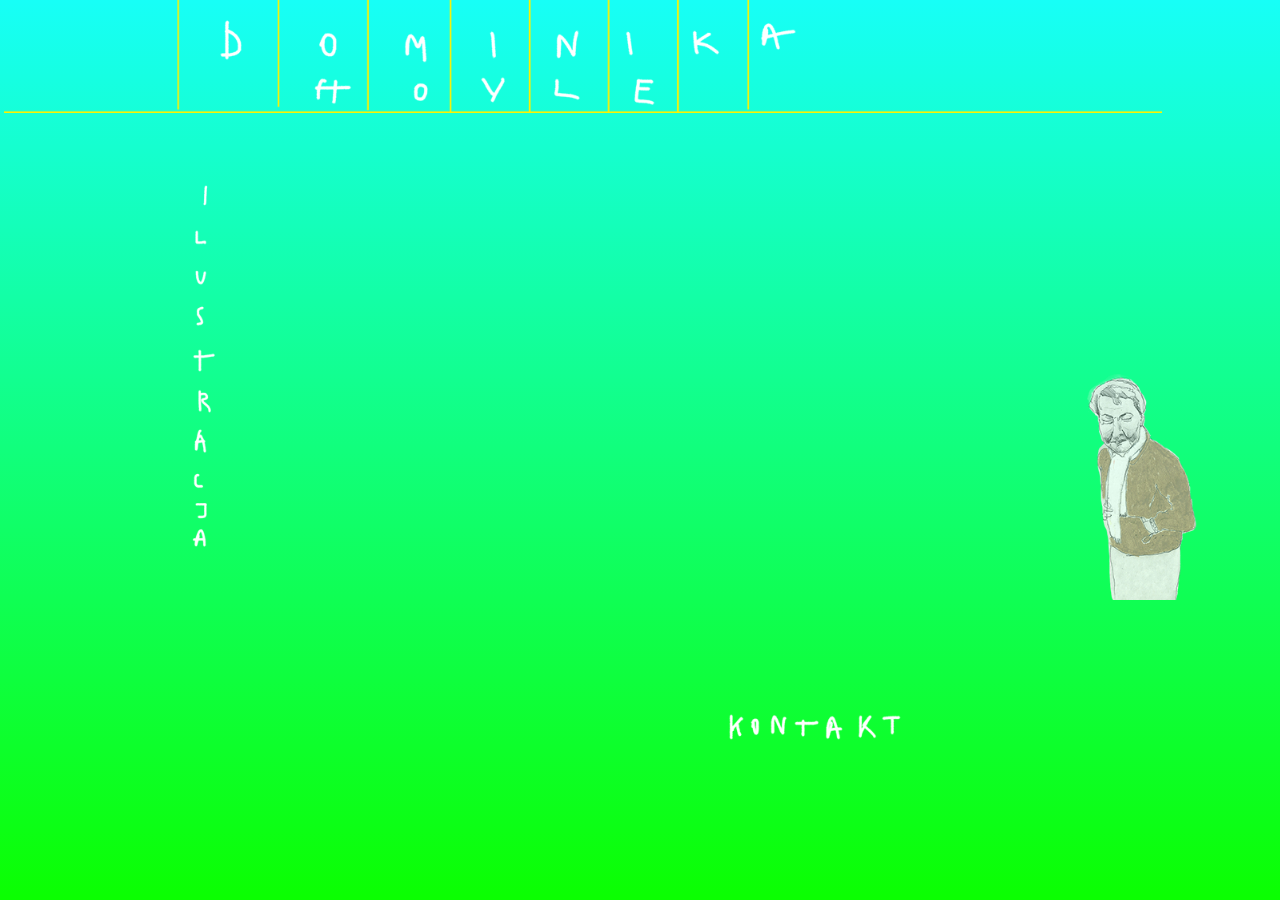
<file: czerwona.html>
<!DOCTYPE html>
<html class="nojs html css_verticalspacer" lang="pl-PL">
 <head>

  <meta http-equiv="Content-type" content="text/html;charset=UTF-8"/>
  <meta name="generator" content="2017.0.2.363"/>
  <meta name="viewport" content="width=device-width, initial-scale=1.0"/>
  
  <script type="text/javascript">
   // Update the 'nojs'/'js' class on the html node
document.documentElement.className = document.documentElement.className.replace(/\bnojs\b/g, 'js');

// Check that all required assets are uploaded and up-to-date
if(typeof Muse == "undefined") window.Muse = {}; window.Muse.assets = {"required":["museutils.js", "museconfig.js", "jquery.watch.js", "require.js", "czerwona.css"], "outOfDate":[]};
</script>
  
  <title>czerwona</title>
  <!-- CSS -->
  <link rel="stylesheet" type="text/css" href="css/site_global.css?crc=443350757"/>
  <link rel="stylesheet" type="text/css" href="css/master_b-wzorcowa.css?crc=4257470617"/>
  <link rel="stylesheet" type="text/css" href="css/czerwona.css?crc=4089453351" id="pagesheet"/>
   </head>
 <body>

  <div class="clearfix gradient borderbox" id="page"><!-- group -->
   <div class="clearfix grpelem" id="pu513"><!-- group -->
    <div class="clip_frame grpelem" id="u513"><!-- image -->
     <img class="block" id="u513_img" src="images/warstwa%207.png?crc=124591134" alt="" data-image-width="138" data-image-height="282"/>
    </div>
    <div class="grpelem" id="u515"><!-- simple frame --></div>
    <a class="nonblock nontext clip_frame grpelem" id="u517" href="index.html"><!-- image --><img class="block" id="u517_img" src="images/warstwa%208.png?crc=3952050957" alt="" data-image-width="720" data-image-height="106"/></a>
    <div class="clip_frame grpelem" id="u519"><!-- image -->
     <img class="block" id="u519_img" src="images/warstwa%209.png?crc=249519567" alt="" data-image-width="29" data-image-height="451"/>
    </div>
    <a class="nonblock nontext clip_frame grpelem" id="u523" href="index.html"><!-- image --><img class="block" id="u523_img" src="images/kszta%c5%82t%202.png?crc=4052159869" alt="" data-image-width="1447" data-image-height="169"/></a>
    <a class="nonblock nontext MuseLinkActive grpelem" id="u1003" href="czerwona.html" data-mu-ie-matrix="progid:DXImageTransform.Microsoft.Matrix(M11=0.9986,M12=-0.0523,M21=0.0523,M22=0.9986,SizingMethod='auto expand')" data-mu-ie-matrix-dx="-2" data-mu-ie-matrix-dy="-1"><!-- simple frame --></a>
    <a class="nonblock nontext MuseLinkActive grpelem" id="u1004" href="czerwona.html" data-mu-ie-matrix="progid:DXImageTransform.Microsoft.Matrix(M11=0.9455,M12=0.3256,M21=-0.3256,M22=0.9455,SizingMethod='auto expand')" data-mu-ie-matrix-dx="-9" data-mu-ie-matrix-dy="-6"><!-- simple frame --></a>
    <a class="nonblock nontext grpelem" id="u1005" href="niebieska.html" data-mu-ie-matrix="progid:DXImageTransform.Microsoft.Matrix(M11=0.9272,M12=0.3746,M21=-0.3746,M22=0.9272,SizingMethod='auto expand')" data-mu-ie-matrix-dx="-9" data-mu-ie-matrix-dy="-6"><!-- simple frame --></a>
    <a class="nonblock nontext grpelem" id="u1006" href="%c5%bc%c3%b3%c5%82ta.html" data-mu-ie-matrix="progid:DXImageTransform.Microsoft.Matrix(M11=0.6018,M12=-0.7986,M21=0.7986,M22=0.6018,SizingMethod='auto expand')" data-mu-ie-matrix-dx="-14" data-mu-ie-matrix-dy="-6"><!-- simple frame --></a>
    <a class="nonblock nontext grpelem" id="u1007" href="r%c3%b3%c5%bcowa.html" data-mu-ie-matrix="progid:DXImageTransform.Microsoft.Matrix(M11=0.9903,M12=0.1392,M21=-0.1392,M22=0.9903,SizingMethod='auto expand')" data-mu-ie-matrix-dx="-2" data-mu-ie-matrix-dy="-3"><!-- simple frame --></a>
   </div>
   <div class="grpelem" id="u516"><!-- simple frame --></div>
   <div class="verticalspacer" data-offset-top="0" data-content-above-spacer="673" data-content-below-spacer="200"></div>
   <a class="nonblock nontext clip_frame grpelem" id="u521" href="kontakt.html"><!-- image --><img class="block" id="u521_img" src="images/warstwa%2010.png?crc=4119986936" alt="" data-image-width="215" data-image-height="32"/></a>
  </div>
  <!-- Other scripts -->
  <script type="text/javascript">
   window.Muse.assets.check=function(d){if(!window.Muse.assets.checked){window.Muse.assets.checked=!0;var b={},c=function(a,b){if(window.getComputedStyle){var c=window.getComputedStyle(a,null);return c&&c.getPropertyValue(b)||c&&c[b]||""}if(document.documentElement.currentStyle)return(c=a.currentStyle)&&c[b]||a.style&&a.style[b]||"";return""},a=function(a){if(a.match(/^rgb/))return a=a.replace(/\s+/g,"").match(/([\d\,]+)/gi)[0].split(","),(parseInt(a[0])<<16)+(parseInt(a[1])<<8)+parseInt(a[2]);if(a.match(/^\#/))return parseInt(a.substr(1),
16);return 0},g=function(g){for(var f=document.getElementsByTagName("link"),h=0;h<f.length;h++)if("text/css"==f[h].type){var i=(f[h].href||"").match(/\/?css\/([\w\-]+\.css)\?crc=(\d+)/);if(!i||!i[1]||!i[2])break;b[i[1]]=i[2]}f=document.createElement("div");f.className="version";f.style.cssText="display:none; width:1px; height:1px;";document.getElementsByTagName("body")[0].appendChild(f);for(h=0;h<Muse.assets.required.length;){var i=Muse.assets.required[h],l=i.match(/([\w\-\.]+)\.(\w+)$/),k=l&&l[1]?
l[1]:null,l=l&&l[2]?l[2]:null;switch(l.toLowerCase()){case "css":k=k.replace(/\W/gi,"_").replace(/^([^a-z])/gi,"_$1");f.className+=" "+k;k=a(c(f,"color"));l=a(c(f,"backgroundColor"));k!=0||l!=0?(Muse.assets.required.splice(h,1),"undefined"!=typeof b[i]&&(k!=b[i]>>>24||l!=(b[i]&16777215))&&Muse.assets.outOfDate.push(i)):h++;f.className="version";break;case "js":h++;break;default:throw Error("Unsupported file type: "+l);}}d?d().jquery!="1.8.3"&&Muse.assets.outOfDate.push("jquery-1.8.3.min.js"):Muse.assets.required.push("jquery-1.8.3.min.js");
f.parentNode.removeChild(f);if(Muse.assets.outOfDate.length||Muse.assets.required.length)f="Brak niektórych plików na serwerze lub niektóre pliki na serwerze są nieprawidłowe. Wyczyść pamięć podręczną przeglądarki i spróbuj ponownie. Jeśli problem nie zniknie, skontaktuj się z autorem witryny.",g&&Muse.assets.outOfDate.length&&(f+="\nOut of date: "+Muse.assets.outOfDate.join(",")),g&&Muse.assets.required.length&&(f+="\nMissing: "+Muse.assets.required.join(",")),alert(f)};location&&location.search&&location.search.match&&location.search.match(/muse_debug/gi)?setTimeout(function(){g(!0)},5E3):g()}};
var muse_init=function(){require.config({baseUrl:""});require(["jquery","museutils","whatinput","jquery.watch"],function(d){var $ = d;$(document).ready(function(){try{
window.Muse.assets.check($);/* body */
Muse.Utils.transformMarkupToFixBrowserProblemsPreInit();/* body */
Muse.Utils.prepHyperlinks(true);/* body */
Muse.Utils.fullPage('#page');/* 100% height page */
Muse.Utils.showWidgetsWhenReady();/* body */
Muse.Utils.transformMarkupToFixBrowserProblems();/* body */
}catch(b){if(b&&"function"==typeof b.notify?b.notify():Muse.Assert.fail("Error calling selector function: "+b),false)throw b;}})})};

</script>
  <!-- RequireJS script -->
  <script src="scripts/require.js?crc=4234670167" type="text/javascript" async data-main="scripts/museconfig.js?crc=4152223963" onload="if (requirejs) requirejs.onError = function(requireType, requireModule) { if (requireType && requireType.toString && requireType.toString().indexOf && 0 <= requireType.toString().indexOf('#scripterror')) window.Muse.assets.check(); }" onerror="window.Muse.assets.check();"></script>
   </body>
</html>
</file>
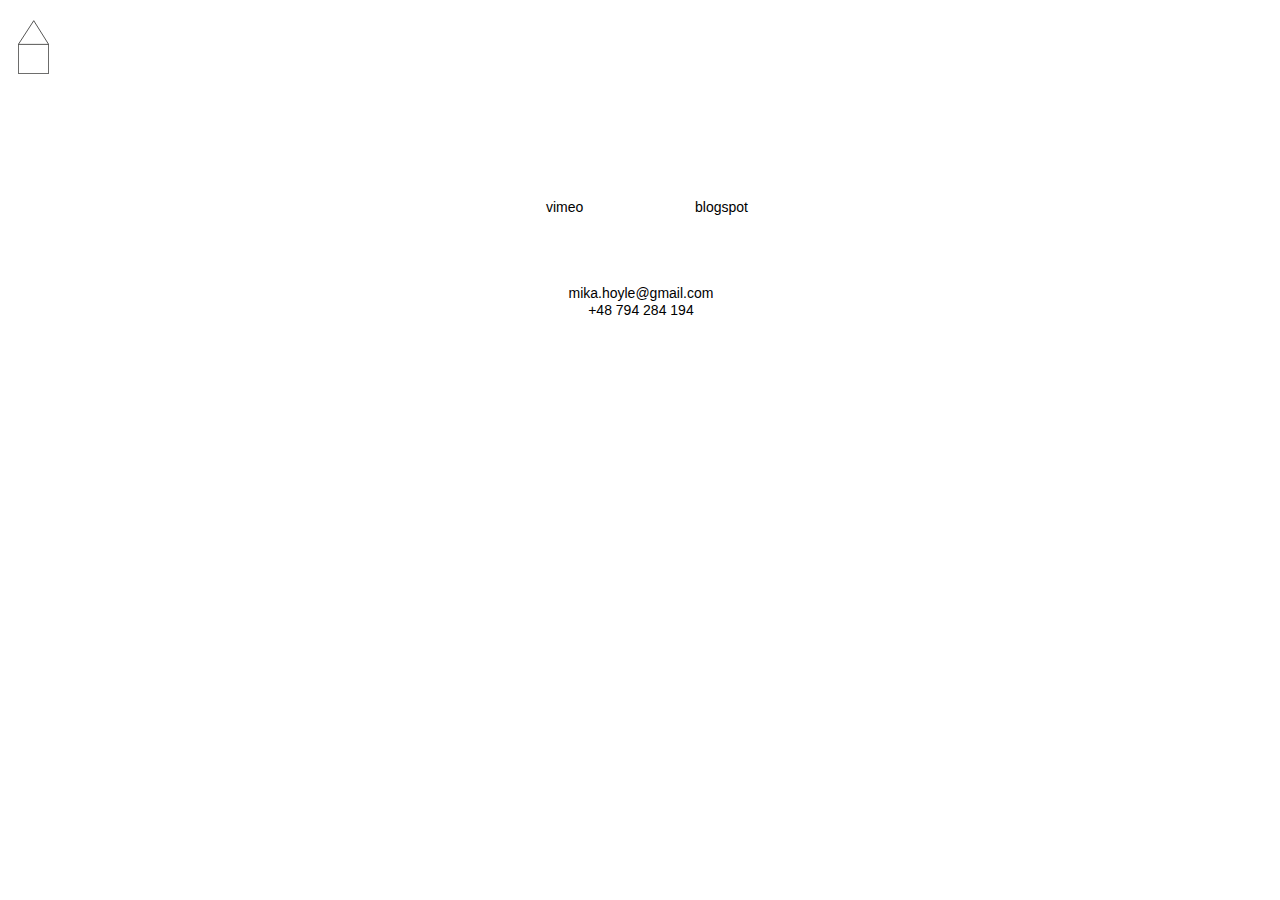
<file: kontakt.html>
<!DOCTYPE html>
<html class="nojs html css_verticalspacer" lang="pl-PL">
 <head>

  <meta http-equiv="Content-type" content="text/html;charset=UTF-8"/>
  <meta name="generator" content="2017.0.4.363"/>
  <meta name="viewport" content="width=device-width, initial-scale=1.0"/>
  
  <script type="text/javascript">
   // Update the 'nojs'/'js' class on the html node
document.documentElement.className = document.documentElement.className.replace(/\bnojs\b/g, 'js');

// Check that all required assets are uploaded and up-to-date
if(typeof Muse == "undefined") window.Muse = {}; window.Muse.assets = {"required":["museutils.js", "museconfig.js", "jquery.watch.js", "jquery.museresponsive.js", "require.js", "kontakt.css"], "outOfDate":[]};
</script>
  
  <link rel="shortcut icon" href="images/favicon.ico?crc=118103112"/>
  <title>Dominika Hoyle</title>
  <!-- CSS -->
  <link rel="stylesheet" type="text/css" href="css/site_global.css?crc=3934619435"/>
  <link rel="stylesheet" type="text/css" href="css/kontakt.css?crc=63573607" id="pagesheet"/>
  <!-- IE-only CSS -->
  <!--[if lt IE 9]>
  <link rel="stylesheet" type="text/css" href="css/nomq_kontakt.css?crc=99096338" id="nomq_pagesheet"/>
  <![endif]-->
   </head>
 <body>

  <div class="breakpoint active" id="bp_infinity" data-min-width="1201"><!-- responsive breakpoint node -->
   <div class="clearfix borderbox" id="page"><!-- column -->
    <a class="nonblock nontext clip_frame colelem" id="u3544" href="index.html"><!-- svg --><img class="svg svg_mar temp_no_img_src" id="u3545" data-orig-src="images/kompozycja-74.svg?crc=4240906675" onload="this.style.height=(this.offsetWidth*59.847457627118665/33)+'px'" alt="" data-mu-svgfallback="images/kompozycja%2074_poster_.png?crc=3816750056" data-image-width="33" data-image-height="60" src="images/blank.gif?crc=4208392903"/></a>
    <div class="clearfix colelem shared_content" id="pu1211-4" data-content-guid="pu1211-4_content"><!-- group -->
     <a class="nonblock nontext clearfix grpelem" id="u1211-4" href="https://vimeo.com/dominikahoyle"><!-- content --><p>vimeo</p></a>
     <a class="nonblock nontext clearfix grpelem" id="u1205-4" href="http://hoyledominika.blogspot.com"><!-- content --><p>blogspot</p></a>
    </div>
    <div class="clearfix colelem shared_content" id="u896-6" data-content-guid="u896-6_content"><!-- content -->
     <p>mika.hoyle@gmail.com</p>
     <p>+48 794 284 194</p>
    </div>
    <div class="verticalspacer" data-offset-top="345" data-content-above-spacer="345" data-content-below-spacer="155"></div>
   </div>
  </div>
  <div class="breakpoint" id="bp_1200" data-min-width="901" data-max-width="1200"><!-- responsive breakpoint node -->
   <div class="clearfix borderbox temp_no_id" data-orig-id="page"><!-- column -->
    <a class="nonblock nontext clip_frame colelem temp_no_id" href="index.html" data-orig-id="u3544"><!-- svg --><img class="svg svg_mar temp_no_id temp_no_img_src" data-orig-src="images/kompozycja-74.svg?crc=4240906675" onload="this.style.height=(this.offsetWidth*51.29782082324457/28.28571428571429)+'px'" alt="" data-mu-svgfallback="images/kompozycja%2074_poster_.png?crc=3816750056" data-image-width="28" data-image-height="51" data-orig-id="u3545" src="images/blank.gif?crc=4208392903"/></a>
    <span class="clearfix colelem placeholder" data-placeholder-for="pu1211-4_content"><!-- placeholder node --></span>
    <span class="clearfix colelem placeholder" data-placeholder-for="u896-6_content"><!-- placeholder node --></span>
    <div class="verticalspacer" data-offset-top="343" data-content-above-spacer="343" data-content-below-spacer="157"></div>
   </div>
  </div>
  <div class="breakpoint" id="bp_900" data-min-width="481" data-max-width="900"><!-- responsive breakpoint node -->
   <div class="clearfix borderbox temp_no_id" data-orig-id="page"><!-- column -->
    <a class="nonblock nontext clip_frame colelem temp_no_id" href="index.html" data-orig-id="u3544"><!-- svg --><img class="svg svg_mar temp_no_id temp_no_img_src" data-orig-src="images/kompozycja-74.svg?crc=4240906675" onload="this.style.height=(this.offsetWidth*38.47336561743343/21.21428571428571)+'px'" alt="" data-mu-svgfallback="images/kompozycja%2074_poster_.png?crc=3816750056" data-image-width="21" data-image-height="38" data-orig-id="u3545" src="images/blank.gif?crc=4208392903"/></a>
    <span class="clearfix colelem placeholder" data-placeholder-for="pu1211-4_content"><!-- placeholder node --></span>
    <span class="clearfix colelem placeholder" data-placeholder-for="u896-6_content"><!-- placeholder node --></span>
    <div class="verticalspacer" data-offset-top="270" data-content-above-spacer="270" data-content-below-spacer="230"></div>
   </div>
  </div>
  <div class="breakpoint" id="bp_480" data-max-width="480"><!-- responsive breakpoint node -->
   <div class="clearfix borderbox temp_no_id" data-orig-id="page"><!-- column -->
    <a class="nonblock nontext clip_frame colelem temp_no_id" href="index.html" data-orig-id="u3544"><!-- svg --><img class="svg svg_mar temp_no_id temp_no_img_src" data-orig-src="images/kompozycja-74.svg?crc=4240906675" onload="this.style.height=(this.offsetWidth*48.966101694915295/27)+'px'" alt="" data-mu-svgfallback="images/kompozycja%2074_poster_.png?crc=3816750056" data-image-width="27" data-image-height="49" data-orig-id="u3545" src="images/blank.gif?crc=4208392903"/></a>
    <span class="clearfix colelem placeholder" data-placeholder-for="pu1211-4_content"><!-- placeholder node --></span>
    <span class="clearfix colelem placeholder" data-placeholder-for="u896-6_content"><!-- placeholder node --></span>
    <div class="verticalspacer" data-offset-top="228" data-content-above-spacer="228" data-content-below-spacer="272"></div>
   </div>
  </div>
  <!-- Other scripts -->
  <script type="text/javascript">
   // Decide weather to suppress missing file error or not based on preference setting
var suppressMissingFileError = false
</script>
  <script type="text/javascript">
   window.Muse.assets.check=function(d){if(!window.Muse.assets.checked){window.Muse.assets.checked=!0;var b={},c=function(a,b){if(window.getComputedStyle){var c=window.getComputedStyle(a,null);return c&&c.getPropertyValue(b)||c&&c[b]||""}if(document.documentElement.currentStyle)return(c=a.currentStyle)&&c[b]||a.style&&a.style[b]||"";return""},a=function(a){if(a.match(/^rgb/))return a=a.replace(/\s+/g,"").match(/([\d\,]+)/gi)[0].split(","),(parseInt(a[0])<<16)+(parseInt(a[1])<<8)+parseInt(a[2]);if(a.match(/^\#/))return parseInt(a.substr(1),
16);return 0},g=function(g){for(var f=document.getElementsByTagName("link"),h=0;h<f.length;h++)if("text/css"==f[h].type){var i=(f[h].href||"").match(/\/?css\/([\w\-]+\.css)\?crc=(\d+)/);if(!i||!i[1]||!i[2])break;b[i[1]]=i[2]}f=document.createElement("div");f.className="version";f.style.cssText="display:none; width:1px; height:1px;";document.getElementsByTagName("body")[0].appendChild(f);for(h=0;h<Muse.assets.required.length;){var i=Muse.assets.required[h],l=i.match(/([\w\-\.]+)\.(\w+)$/),k=l&&l[1]?
l[1]:null,l=l&&l[2]?l[2]:null;switch(l.toLowerCase()){case "css":k=k.replace(/\W/gi,"_").replace(/^([^a-z])/gi,"_$1");f.className+=" "+k;k=a(c(f,"color"));l=a(c(f,"backgroundColor"));k!=0||l!=0?(Muse.assets.required.splice(h,1),"undefined"!=typeof b[i]&&(k!=b[i]>>>24||l!=(b[i]&16777215))&&Muse.assets.outOfDate.push(i)):h++;f.className="version";break;case "js":h++;break;default:throw Error("Unsupported file type: "+l);}}d?d().jquery!="1.8.3"&&Muse.assets.outOfDate.push("jquery-1.8.3.min.js"):Muse.assets.required.push("jquery-1.8.3.min.js");
f.parentNode.removeChild(f);if(Muse.assets.outOfDate.length||Muse.assets.required.length)f="Brak niektórych plików na serwerze lub niektóre pliki na serwerze są nieprawidłowe. Wyczyść pamięć podręczną przeglądarki i spróbuj ponownie. Jeśli problem nie zniknie, skontaktuj się z autorem witryny.",g&&Muse.assets.outOfDate.length&&(f+="\nOut of date: "+Muse.assets.outOfDate.join(",")),g&&Muse.assets.required.length&&(f+="\nMissing: "+Muse.assets.required.join(",")),suppressMissingFileError?(f+="\nUse SuppressMissingFileError key in AppPrefs.xml to show missing file error pop up.",console.log(f)):alert(f)};location&&location.search&&location.search.match&&location.search.match(/muse_debug/gi)?
setTimeout(function(){g(!0)},5E3):g()}};
var muse_init=function(){require.config({baseUrl:""});require(["jquery","museutils","whatinput","jquery.watch","jquery.museresponsive"],function(d){var $ = d;$(document).ready(function(){try{
window.Muse.assets.check($);/* body */
Muse.Utils.transformMarkupToFixBrowserProblemsPreInit();/* body */
Muse.Utils.prepHyperlinks(true);/* body */
Muse.Utils.fullPage('#page');/* 100% height page */
$( '.breakpoint' ).registerBreakpoint();/* Register breakpoints */
Muse.Utils.transformMarkupToFixBrowserProblems();/* body */
}catch(b){if(b&&"function"==typeof b.notify?b.notify():Muse.Assert.fail("Error calling selector function: "+b),false)throw b;}})})};

</script>
  <!-- RequireJS script -->
  <script src="scripts/require.js?crc=3951022091" type="text/javascript" async data-main="scripts/museconfig.js?crc=4177022356" onload="if (requirejs) requirejs.onError = function(requireType, requireModule) { if (requireType && requireType.toString && requireType.toString().indexOf && 0 <= requireType.toString().indexOf('#scripterror')) window.Muse.assets.check(); }" onerror="window.Muse.assets.check();"></script>
   </body>
</html>
</file>
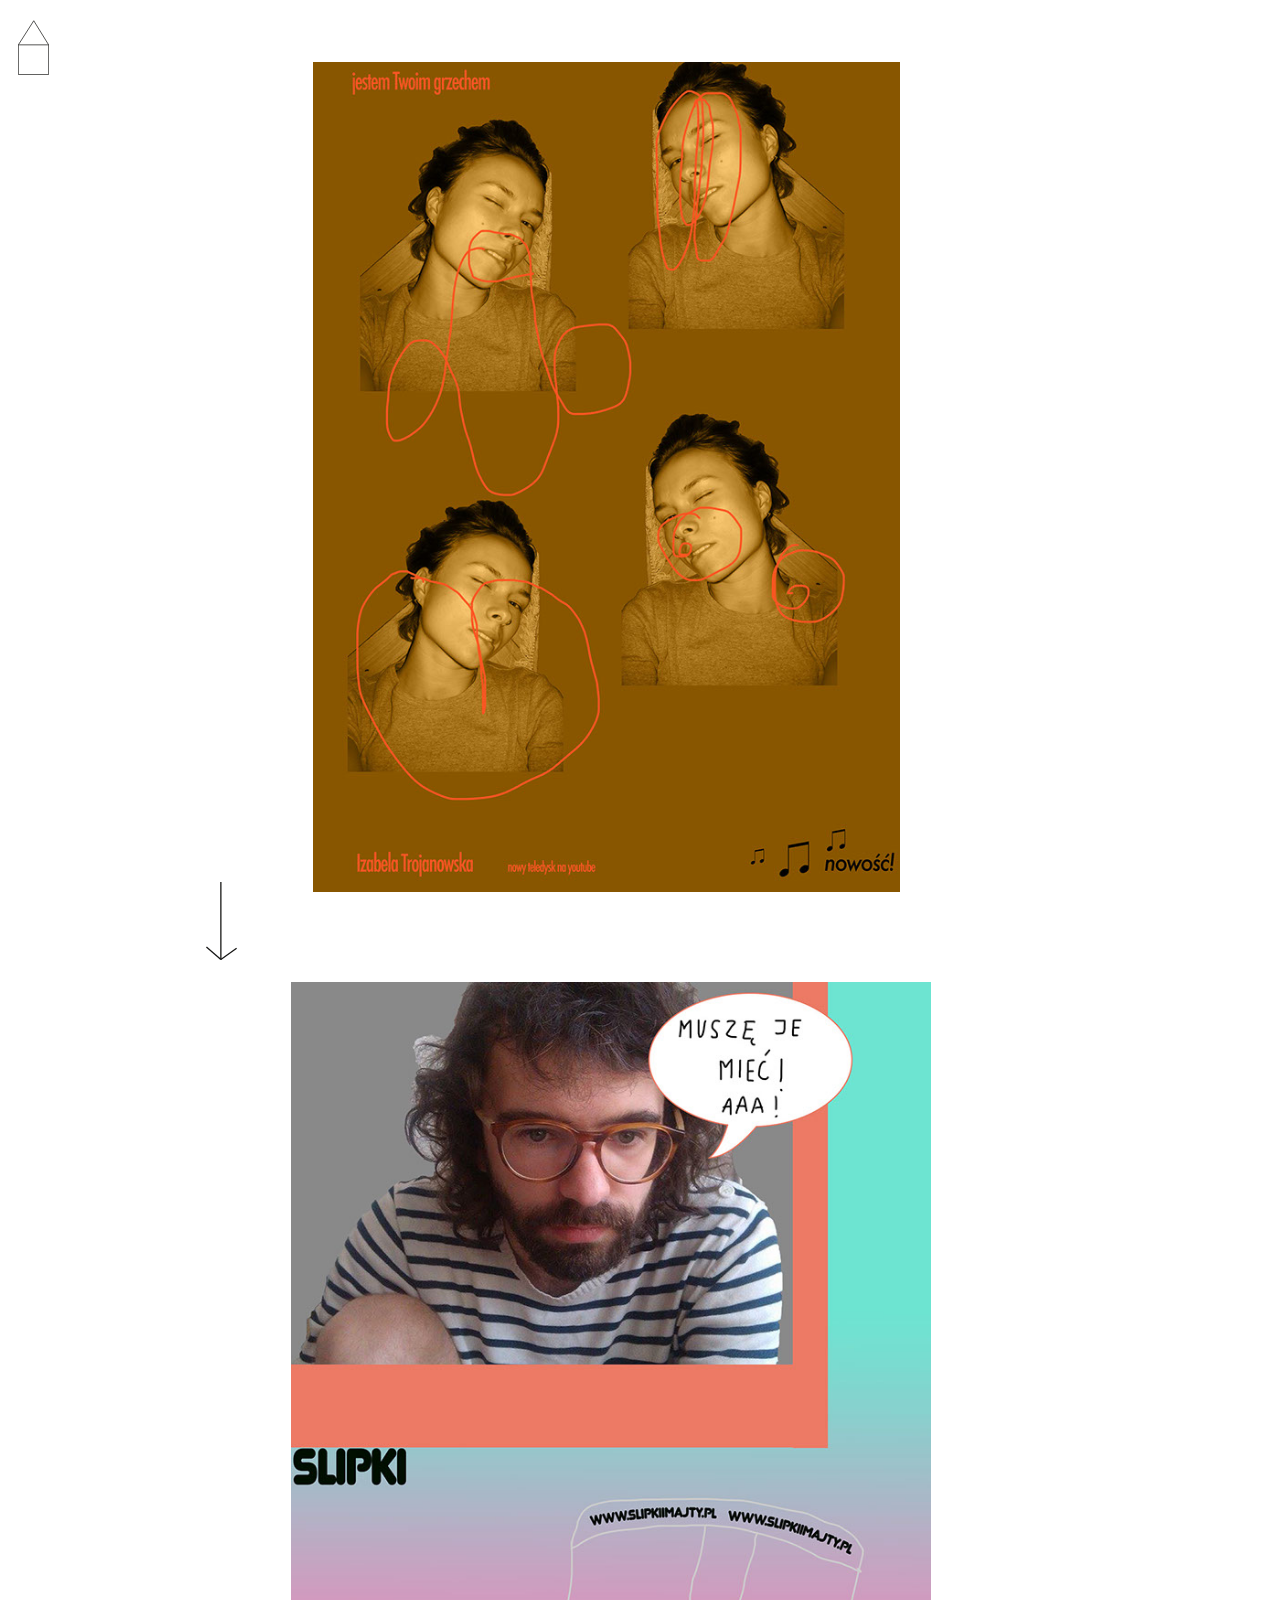
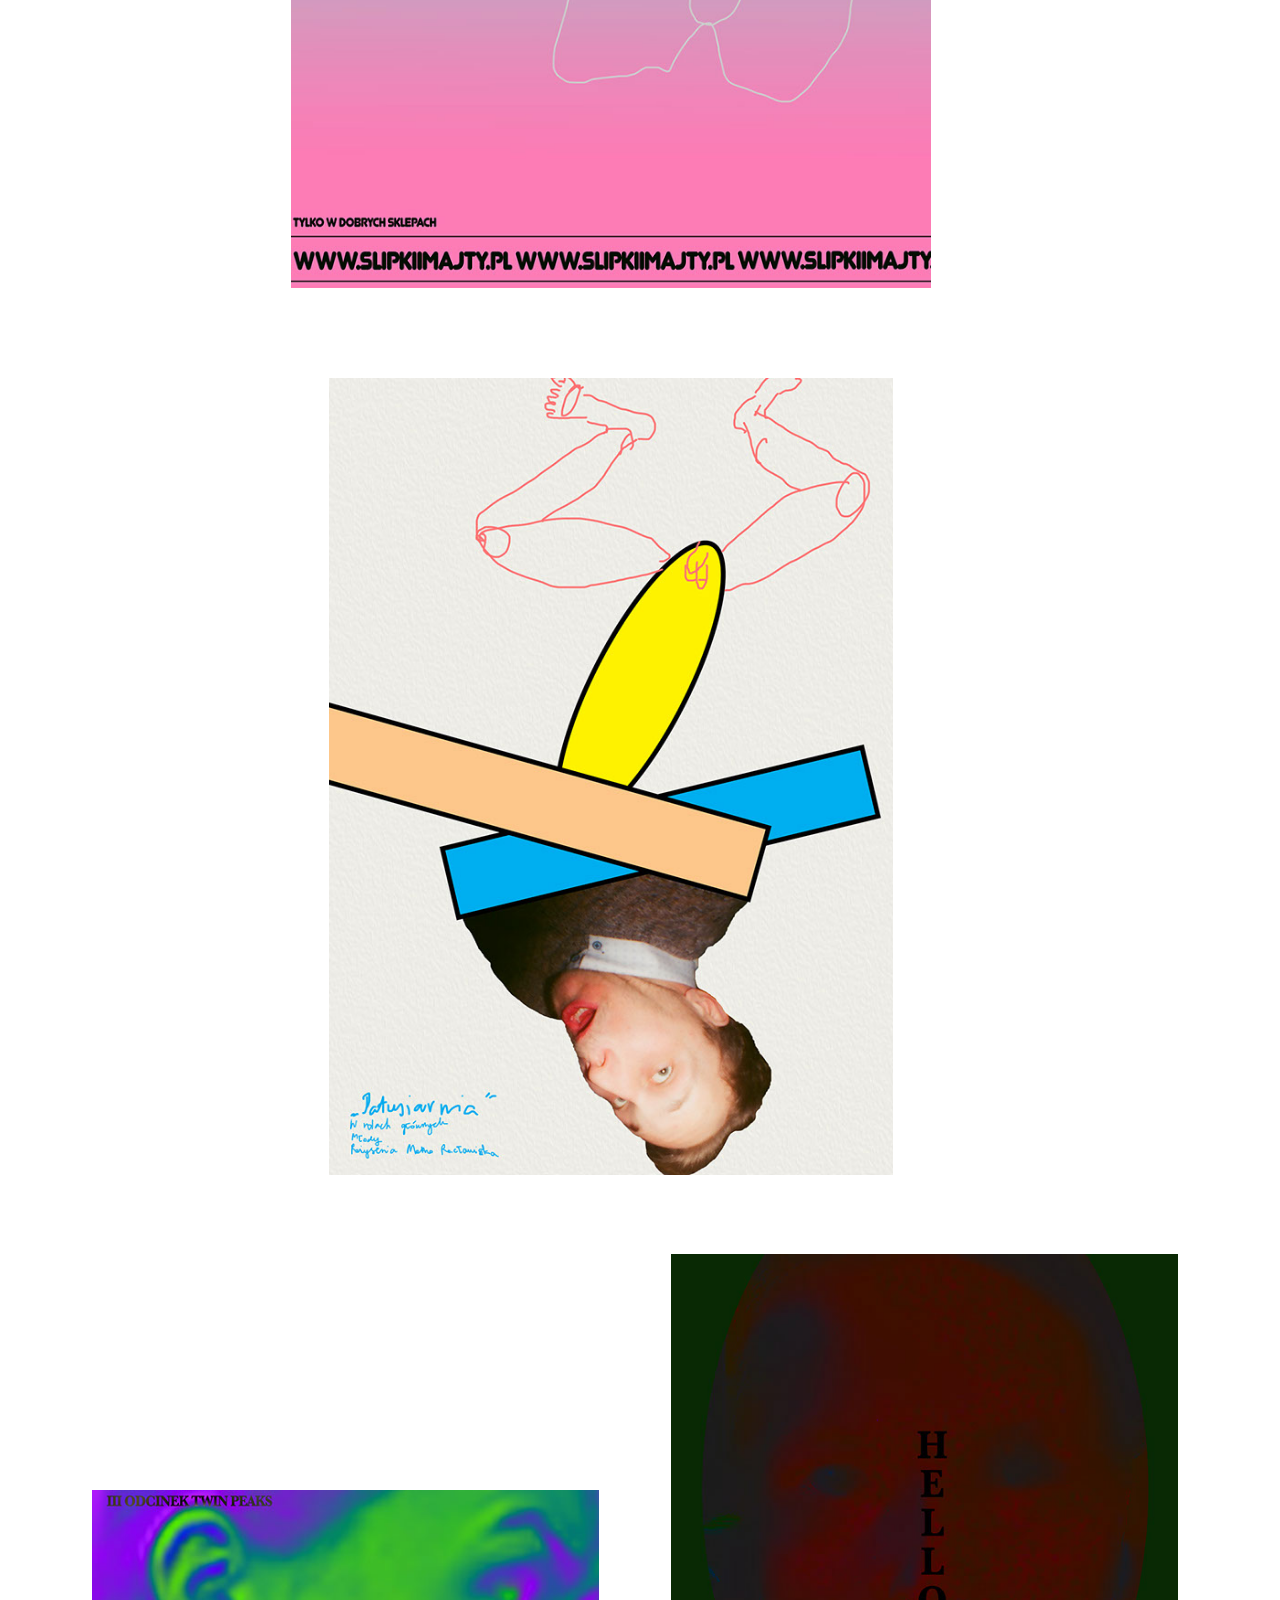
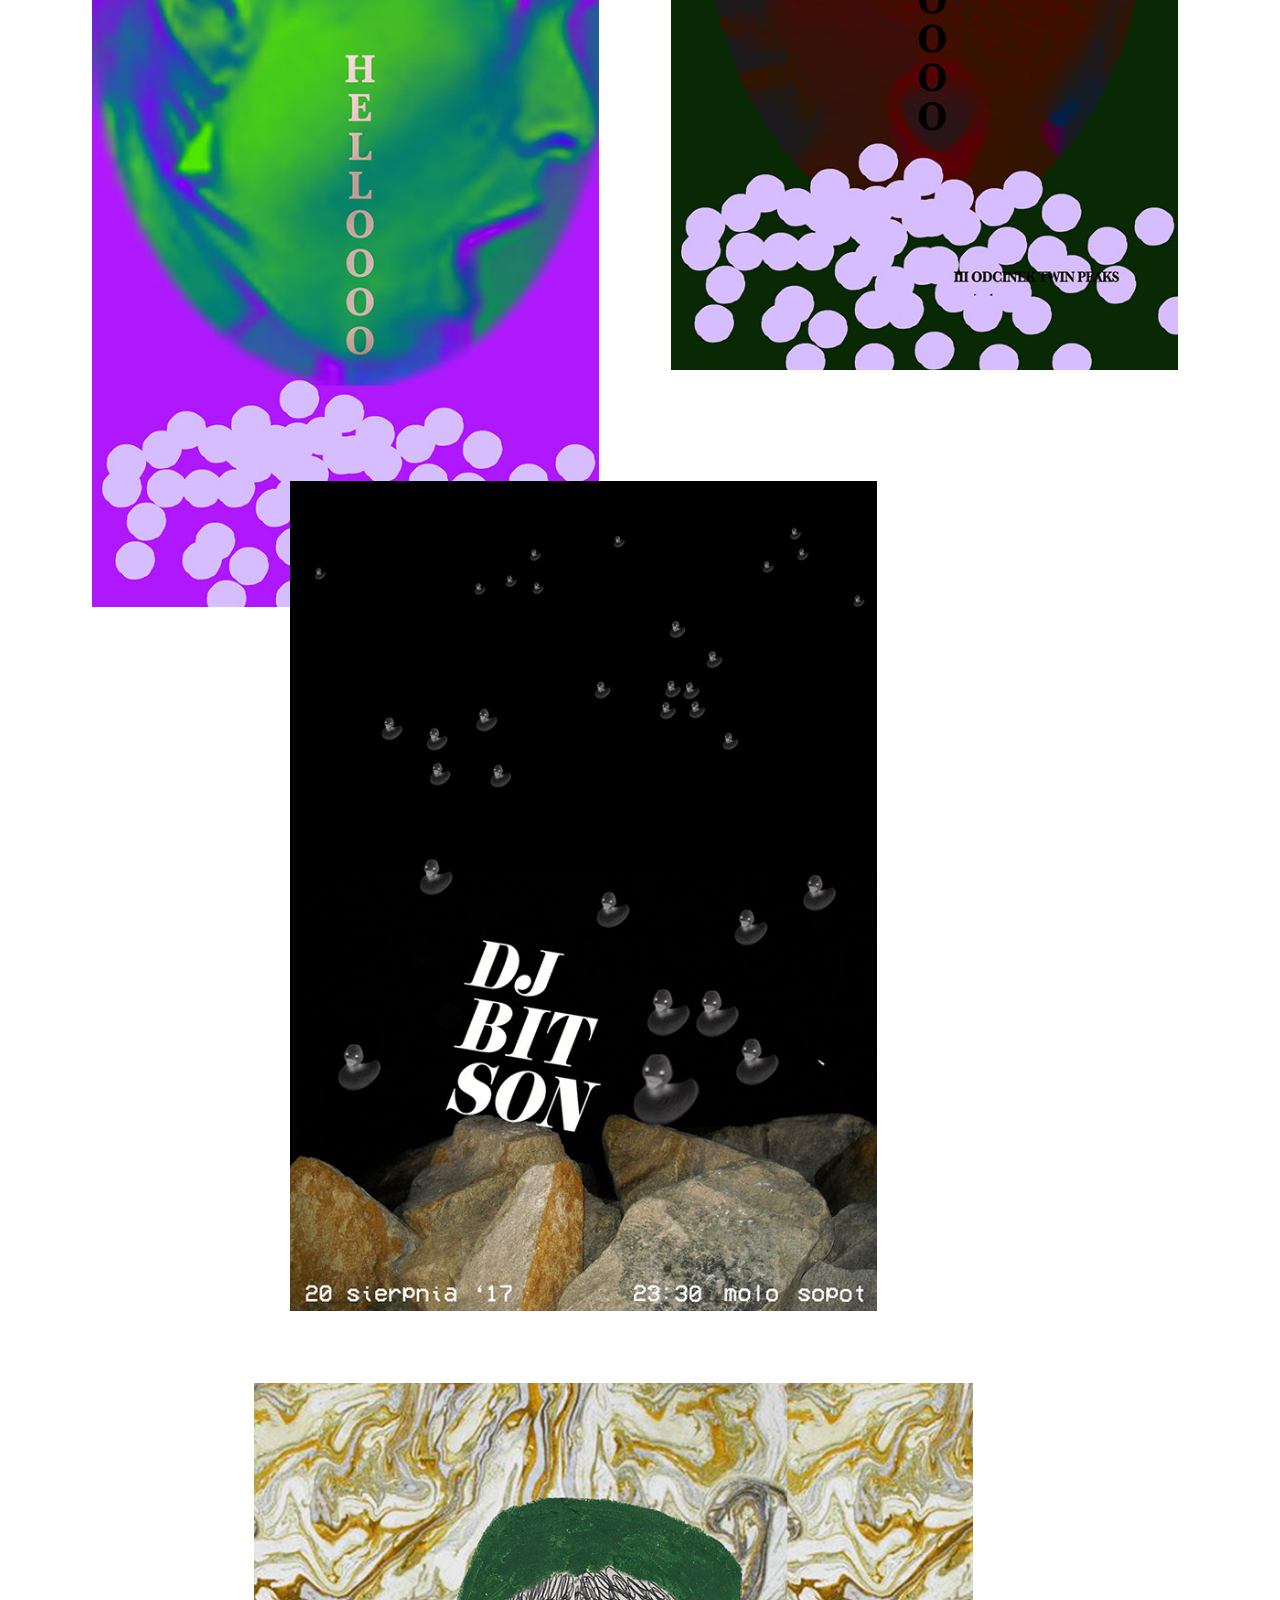
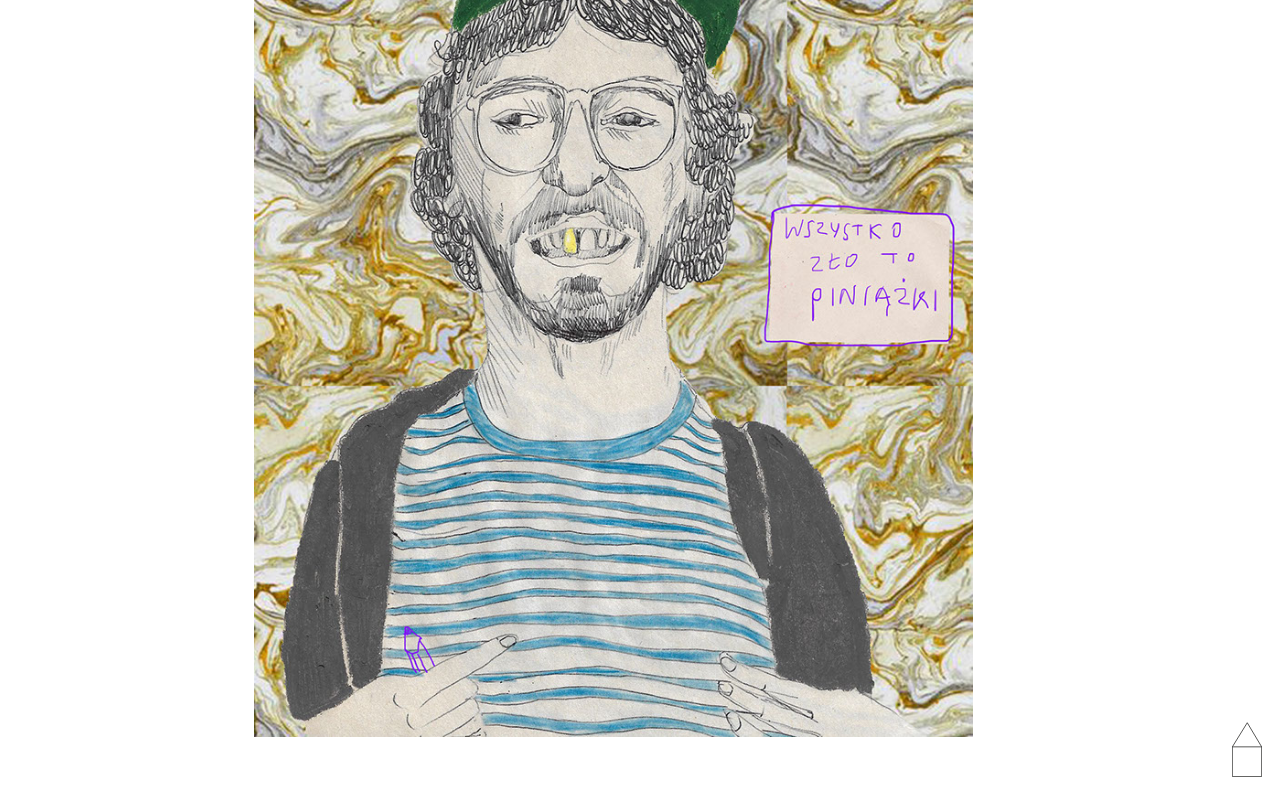
<file: rysunek.html>
<!DOCTYPE html>
<html class="nojs html css_verticalspacer" lang="pl-PL">
 <head>

  <meta http-equiv="Content-type" content="text/html;charset=UTF-8"/>
  <meta name="keywords" content="Dominika Hoyle"/>
  <meta name="generator" content="2017.0.4.363"/>
  <meta name="viewport" content="width=device-width, initial-scale=1.0"/>
  
  <script type="text/javascript">
   // Update the 'nojs'/'js' class on the html node
document.documentElement.className = document.documentElement.className.replace(/\bnojs\b/g, 'js');

// Check that all required assets are uploaded and up-to-date
if(typeof Muse == "undefined") window.Muse = {}; window.Muse.assets = {"required":["museutils.js", "museconfig.js", "jquery.watch.js", "jquery.museresponsive.js", "require.js", "rysunek.css"], "outOfDate":[]};
</script>
  
  <link rel="shortcut icon" href="images/favicon.ico?crc=118103112"/>
  <title>Dominika Hoyle</title>
  <!-- CSS -->
  <link rel="stylesheet" type="text/css" href="css/site_global.css?crc=3934619435"/>
  <link rel="stylesheet" type="text/css" href="css/master_b-wzorcowa.css?crc=4175198732"/>
  <link rel="stylesheet" type="text/css" href="css/rysunek.css?crc=532672290" id="pagesheet"/>
  <!-- IE-only CSS -->
  <!--[if lt IE 9]>
  <link rel="stylesheet" type="text/css" href="css/nomq_preview_master_b-wzorcowa.css?crc=3924508227"/>
  <link rel="stylesheet" type="text/css" href="css/nomq_rysunek.css?crc=141885489" id="nomq_pagesheet"/>
  <![endif]-->
   </head>
 <body>

  <div class="breakpoint active" id="bp_infinity" data-min-width="1201"><!-- responsive breakpoint node -->
   <div class="clearfix borderbox" id="page"><!-- group -->
    <a class="nonblock nontext clip_frame grpelem" id="u3414" href="index.html"><!-- svg --><img class="svg svg_mar temp_no_img_src" id="u3409" data-orig-src="images/kompozycja-74.svg?crc=4240906675" onload="this.style.height=(this.offsetWidth*59.847457627118665/33)+'px'" alt="" data-mu-svgfallback="images/kompozycja%2074_poster_.png?crc=3816750056" data-image-width="33" data-image-height="60" src="images/blank.gif?crc=4208392903"/></a>
    <div class="clip_frame grpelem" id="u327"><!-- image -->
     <img class="block temp_no_img_src" id="u327_img" data-orig-src="images/helooo2-kopia.jpg?crc=114171783" alt="" data-image-width="554" data-image-height="784" src="images/blank.gif?crc=4208392903"/>
    </div>
    <div class="clip_frame" id="u2721"><!-- svg -->
     <img class="svg svg_mar temp_no_img_src" id="u2716" data-orig-src="images/kompozycja-73.svg?crc=4139092333" onload="this.style.height=(this.offsetWidth*85/34)+'px'" alt="" data-mu-svgfallback="images/kompozycja%2073_poster_.png?crc=200511596" data-image-width="34" data-image-height="85" src="images/blank.gif?crc=4208392903"/>
    </div>
    <div class="clearfix grpelem" id="pu287"><!-- column -->
     <div class="clip_frame colelem" id="u287"><!-- image -->
      <img class="block temp_no_img_src" id="u287_img" data-orig-src="images/twoim%20grzechem2-kopia.jpg?crc=3933627942" alt="" data-image-width="642" data-image-height="908" src="images/blank.gif?crc=4208392903"/>
     </div>
     <div class="clip_frame colelem" id="u297"><!-- image -->
      <img class="block temp_no_img_src" id="u297_img" data-orig-src="images/slipki-kopia.jpg?crc=4279850439" alt="" data-image-width="700" data-image-height="990" src="images/blank.gif?crc=4208392903"/>
     </div>
     <div class="clip_frame colelem" id="u307"><!-- image -->
      <img class="block temp_no_img_src" id="u307_img" data-orig-src="images/patu-kopia.jpg?crc=3852316648" alt="" data-image-width="617" data-image-height="872" src="images/blank.gif?crc=4208392903"/>
     </div>
     <div class="clip_frame colelem" id="u317"><!-- image -->
      <img class="block temp_no_img_src" id="u317_img" data-orig-src="images/helooo3-kopia.jpg?crc=3995322418" alt="" data-image-width="554" data-image-height="783" src="images/blank.gif?crc=4208392903"/>
     </div>
     <div class="clip_frame colelem" id="u337"><!-- image -->
      <img class="block temp_no_img_src" id="u337_img" data-orig-src="images/djbit2.jpg?crc=4176339807" alt="" data-image-width="642" data-image-height="908" src="images/blank.gif?crc=4208392903"/>
     </div>
     <div class="clip_frame colelem" id="u2574"><!-- image -->
      <img class="block temp_no_img_src" id="u2574_img" data-orig-src="images/pieni%c4%85%c5%bcki2.jpg?crc=85182383" alt="" data-image-width="786" data-image-height="1043" src="images/blank.gif?crc=4208392903"/>
     </div>
    </div>
    <div class="verticalspacer" data-offset-top="6008" data-content-above-spacer="6008" data-content-below-spacer="61"></div>
    <a class="nonblock nontext clip_frame grpelem" id="u3428" href="index.html"><!-- svg --><img class="svg svg_mar temp_no_img_src" id="u3429" data-orig-src="images/kompozycja-74.svg?crc=4240906675" onload="this.style.height=(this.offsetWidth*59.847457627118665/33)+'px'" alt="" data-mu-svgfallback="images/kompozycja%2074_poster_.png?crc=3816750056" data-image-width="33" data-image-height="60" src="images/blank.gif?crc=4208392903"/></a>
   </div>
  </div>
  <div class="breakpoint" id="bp_1200" data-min-width="901" data-max-width="1200"><!-- responsive breakpoint node -->
   <div class="clearfix borderbox temp_no_id" data-orig-id="page"><!-- group -->
    <a class="nonblock nontext clip_frame grpelem temp_no_id" href="index.html" data-orig-id="u3414"><!-- svg --><img class="svg svg_mar temp_no_id temp_no_img_src" data-orig-src="images/kompozycja-74.svg?crc=4240906675" onload="this.style.height=(this.offsetWidth*51.29782082324457/28.28571428571429)+'px'" alt="" data-mu-svgfallback="images/kompozycja%2074_poster_.png?crc=3816750056" data-image-width="28" data-image-height="51" data-orig-id="u3409" src="images/blank.gif?crc=4208392903"/></a>
    <div class="clip_frame grpelem temp_no_id" data-orig-id="u327"><!-- image -->
     <img class="block temp_no_id temp_no_img_src" data-orig-src="images/helooo2-kopia.jpg?crc=114171783" alt="" data-image-width="489" data-image-height="692" data-orig-id="u327_img" src="images/blank.gif?crc=4208392903"/>
    </div>
    <div class="clip_frame temp_no_id" data-orig-id="u2721"><!-- svg -->
     <img class="svg svg_mar temp_no_id temp_no_img_src" data-orig-src="images/kompozycja-73.svg?crc=4139092333" onload="this.style.height=(this.offsetWidth*72.85714285714285/29.142857142857142)+'px'" alt="" data-mu-svgfallback="images/kompozycja%2073_poster_.png?crc=200511596" data-image-width="29" data-image-height="73" data-orig-id="u2716" src="images/blank.gif?crc=4208392903"/>
    </div>
    <div class="clearfix grpelem" id="ppu287"><!-- column -->
     <div class="clearfix colelem temp_no_id" data-orig-id="pu287"><!-- group -->
      <div class="clip_frame grpelem temp_no_id" data-orig-id="u287"><!-- image -->
       <img class="block temp_no_id temp_no_img_src" data-orig-src="images/twoim%20grzechem2-kopia.jpg?crc=3933627942" alt="" data-image-width="571" data-image-height="808" data-orig-id="u287_img" src="images/blank.gif?crc=4208392903"/>
      </div>
      <a class="nonblock nontext clip_frame grpelem temp_no_id" href="index.html" data-orig-id="u3428"><!-- svg --><img class="svg svg_mar temp_no_id temp_no_img_src" data-orig-src="images/kompozycja-74.svg?crc=4240906675" onload="this.style.height=(this.offsetWidth*51.29782082324457/28.28571428571429)+'px'" alt="" data-mu-svgfallback="images/kompozycja%2074_poster_.png?crc=3816750056" data-image-width="28" data-image-height="51" data-orig-id="u3429" src="images/blank.gif?crc=4208392903"/></a>
     </div>
     <div class="clip_frame colelem temp_no_id" data-orig-id="u297"><!-- image -->
      <img class="block temp_no_id temp_no_img_src" data-orig-src="images/slipki-kopia.jpg?crc=4279850439" alt="" data-image-width="608" data-image-height="860" data-orig-id="u297_img" src="images/blank.gif?crc=4208392903"/>
     </div>
     <div class="clip_frame colelem temp_no_id" data-orig-id="u307"><!-- image -->
      <img class="block temp_no_id temp_no_img_src" data-orig-src="images/patu-kopia.jpg?crc=3852316648" alt="" data-image-width="571" data-image-height="808" data-orig-id="u307_img" src="images/blank.gif?crc=4208392903"/>
     </div>
     <div class="clip_frame colelem temp_no_id" data-orig-id="u317"><!-- image -->
      <img class="block temp_no_id temp_no_img_src" data-orig-src="images/helooo3-kopia.jpg?crc=3995322418" alt="" data-image-width="485" data-image-height="686" data-orig-id="u317_img" src="images/blank.gif?crc=4208392903"/>
     </div>
     <div class="clip_frame colelem temp_no_id" data-orig-id="u337"><!-- image -->
      <img class="block temp_no_id temp_no_img_src" data-orig-src="images/djbit2.jpg?crc=4176339807" alt="" data-image-width="598" data-image-height="846" data-orig-id="u337_img" src="images/blank.gif?crc=4208392903"/>
     </div>
     <div class="clip_frame colelem temp_no_id" data-orig-id="u2574"><!-- image -->
      <img class="block temp_no_id temp_no_img_src" data-orig-src="images/pieni%c4%85%c5%bcki2.jpg?crc=85182383" alt="" data-image-width="674" data-image-height="894" data-orig-id="u2574_img" src="images/blank.gif?crc=4208392903"/>
     </div>
    </div>
    <div class="verticalspacer" data-offset-top="5859" data-content-above-spacer="5859" data-content-below-spacer="61"></div>
   </div>
  </div>
  <div class="breakpoint" id="bp_900" data-min-width="481" data-max-width="900"><!-- responsive breakpoint node -->
   <div class="clearfix borderbox temp_no_id" data-orig-id="page"><!-- group -->
    <a class="nonblock nontext clip_frame grpelem temp_no_id" href="index.html" data-orig-id="u3414"><!-- svg --><img class="svg svg_mar temp_no_id temp_no_img_src" data-orig-src="images/kompozycja-74.svg?crc=4240906675" onload="this.style.height=(this.offsetWidth*38.47336561743343/21.21428571428571)+'px'" alt="" data-mu-svgfallback="images/kompozycja%2074_poster_.png?crc=3816750056" data-image-width="21" data-image-height="38" data-orig-id="u3409" src="images/blank.gif?crc=4208392903"/></a>
    <div class="clip_frame temp_no_id" data-orig-id="u2721"><!-- svg -->
     <img class="svg svg_mar temp_no_id temp_no_img_src" data-orig-src="images/kompozycja-73.svg?crc=4139092333" onload="this.style.height=(this.offsetWidth*54.642857142857146/21.857142857142858)+'px'" alt="" data-mu-svgfallback="images/kompozycja%2073_poster_.png?crc=200511596" data-image-width="22" data-image-height="55" data-orig-id="u2716" src="images/blank.gif?crc=4208392903"/>
    </div>
    <div class="clearfix grpelem temp_no_id" data-orig-id="pu287"><!-- column -->
     <div class="clip_frame colelem temp_no_id" data-orig-id="u287"><!-- image -->
      <img class="block temp_no_id temp_no_img_src" data-orig-src="images/twoim%20grzechem2-kopia.jpg?crc=3933627942" alt="" data-image-width="503" data-image-height="711" data-orig-id="u287_img" src="images/blank.gif?crc=4208392903"/>
     </div>
     <div class="clip_frame colelem temp_no_id" data-orig-id="u297"><!-- image -->
      <img class="block temp_no_id temp_no_img_src" data-orig-src="images/slipki-kopia503x712.jpg?crc=70966417" alt="" data-image-width="503" data-image-height="711" data-orig-id="u297_img" src="images/blank.gif?crc=4208392903"/>
     </div>
     <div class="clip_frame colelem temp_no_id" data-orig-id="u307"><!-- image -->
      <img class="block temp_no_id temp_no_img_src" data-orig-src="images/patu-kopia.jpg?crc=3852316648" alt="" data-image-width="504" data-image-height="713" data-orig-id="u307_img" src="images/blank.gif?crc=4208392903"/>
     </div>
     <div class="clip_frame colelem temp_no_id" data-orig-id="u327"><!-- image -->
      <img class="block temp_no_id temp_no_img_src" data-orig-src="images/helooo2-kopia.jpg?crc=114171783" alt="" data-image-width="494" data-image-height="698" data-orig-id="u327_img" src="images/blank.gif?crc=4208392903"/>
     </div>
     <div class="clip_frame colelem temp_no_id" data-orig-id="u317"><!-- image -->
      <img class="block temp_no_id temp_no_img_src" data-orig-src="images/helooo3-kopia.jpg?crc=3995322418" alt="" data-image-width="492" data-image-height="696" data-orig-id="u317_img" src="images/blank.gif?crc=4208392903"/>
     </div>
     <div class="clip_frame colelem temp_no_id" data-orig-id="u337"><!-- image -->
      <img class="block temp_no_id temp_no_img_src" data-orig-src="images/djbit2.jpg?crc=4176339807" alt="" data-image-width="493" data-image-height="697" data-orig-id="u337_img" src="images/blank.gif?crc=4208392903"/>
     </div>
     <div class="clip_frame colelem temp_no_id" data-orig-id="u2574"><!-- image -->
      <img class="block temp_no_id temp_no_img_src" data-orig-src="images/pieni%c4%85%c5%bcki2506x671.jpg?crc=457261397" alt="" data-image-width="505" data-image-height="671" data-orig-id="u2574_img" src="images/blank.gif?crc=4208392903"/>
     </div>
    </div>
    <div class="verticalspacer" data-offset-top="5636" data-content-above-spacer="5635" data-content-below-spacer="61"></div>
    <a class="nonblock nontext clip_frame grpelem temp_no_id" href="index.html" data-orig-id="u3428"><!-- svg --><img class="svg svg_mar temp_no_id temp_no_img_src" data-orig-src="images/kompozycja-74.svg?crc=4240906675" onload="this.style.height=(this.offsetWidth*38.47336561743343/21.21428571428571)+'px'" alt="" data-mu-svgfallback="images/kompozycja%2074_poster_.png?crc=3816750056" data-image-width="21" data-image-height="38" data-orig-id="u3429" src="images/blank.gif?crc=4208392903"/></a>
   </div>
  </div>
  <div class="breakpoint" id="bp_480" data-max-width="480"><!-- responsive breakpoint node -->
   <div class="clearfix borderbox temp_no_id" data-orig-id="page"><!-- group -->
    <div class="clip_frame temp_no_id" data-orig-id="u2721"><!-- svg -->
     <img class="svg svg_mar temp_no_id temp_no_img_src" data-orig-src="images/kompozycja-73.svg?crc=4139092333" onload="this.style.height=(this.offsetWidth*67.5/27)+'px'" alt="" data-mu-svgfallback="images/kompozycja%2073_poster_.png?crc=200511596" data-image-width="27" data-image-height="68" data-orig-id="u2716" src="images/blank.gif?crc=4208392903"/>
    </div>
    <a class="nonblock nontext clip_frame grpelem temp_no_id" href="index.html" data-orig-id="u3414"><!-- svg --><img class="svg svg_mar temp_no_id temp_no_img_src" data-orig-src="images/kompozycja-74.svg?crc=4240906675" onload="this.style.height=(this.offsetWidth*48.966101694915295/27)+'px'" alt="" data-mu-svgfallback="images/kompozycja%2074_poster_.png?crc=3816750056" data-image-width="27" data-image-height="49" data-orig-id="u3409" src="images/blank.gif?crc=4208392903"/></a>
    <div class="clearfix grpelem temp_no_id" data-orig-id="pu287"><!-- column -->
     <div class="clip_frame colelem temp_no_id" data-orig-id="u287"><!-- image -->
      <img class="block temp_no_id temp_no_img_src" data-orig-src="images/twoim%20grzechem2-kopia382x541.jpg?crc=4066448284" alt="" data-image-width="382" data-image-height="540" data-orig-id="u287_img" src="images/blank.gif?crc=4208392903"/>
     </div>
     <div class="clip_frame colelem temp_no_id" data-orig-id="u297"><!-- image -->
      <img class="block temp_no_id temp_no_img_src" data-orig-src="images/slipki-kopia384x543.jpg?crc=3867540967" alt="" data-image-width="383" data-image-height="542" data-orig-id="u297_img" src="images/blank.gif?crc=4208392903"/>
     </div>
     <div class="clip_frame colelem temp_no_id" data-orig-id="u307"><!-- image -->
      <img class="block temp_no_id temp_no_img_src" data-orig-src="images/patu-kopia382x541.jpg?crc=255981733" alt="" data-image-width="382" data-image-height="540" data-orig-id="u307_img" src="images/blank.gif?crc=4208392903"/>
     </div>
     <div class="clip_frame colelem temp_no_id" data-orig-id="u317"><!-- image -->
      <img class="block temp_no_id temp_no_img_src" data-orig-src="images/helooo3-kopia386x545.jpg?crc=3810649644" alt="" data-image-width="385" data-image-height="545" data-orig-id="u317_img" src="images/blank.gif?crc=4208392903"/>
     </div>
     <div class="clip_frame colelem temp_no_id" data-orig-id="u327"><!-- image -->
      <img class="block temp_no_id temp_no_img_src" data-orig-src="images/helooo2-kopia382x541.jpg?crc=101500870" alt="" data-image-width="382" data-image-height="540" data-orig-id="u327_img" src="images/blank.gif?crc=4208392903"/>
     </div>
     <div class="clip_frame colelem temp_no_id" data-orig-id="u337"><!-- image -->
      <img class="block temp_no_id temp_no_img_src" data-orig-src="images/djbit2384x543.jpg?crc=87098101" alt="" data-image-width="384" data-image-height="543" data-orig-id="u337_img" src="images/blank.gif?crc=4208392903"/>
     </div>
     <div class="clip_frame colelem temp_no_id" data-orig-id="u2574"><!-- image -->
      <img class="block temp_no_id temp_no_img_src" data-orig-src="images/pieni%c4%85%c5%bcki2381x506.jpg?crc=164645330" alt="" data-image-width="381" data-image-height="506" data-orig-id="u2574_img" src="images/blank.gif?crc=4208392903"/>
     </div>
    </div>
    <div class="verticalspacer" data-offset-top="3980" data-content-above-spacer="3979" data-content-below-spacer="61"></div>
    <a class="nonblock nontext clip_frame grpelem temp_no_id" href="index.html" data-orig-id="u3428"><!-- svg --><img class="svg svg_mar temp_no_id temp_no_img_src" data-orig-src="images/kompozycja-74.svg?crc=4240906675" onload="this.style.height=(this.offsetWidth*40.468280871670736/22.314285714285727)+'px'" alt="" data-mu-svgfallback="images/kompozycja%2074_poster_.png?crc=3816750056" data-image-width="22" data-image-height="40" data-orig-id="u3429" src="images/blank.gif?crc=4208392903"/></a>
   </div>
  </div>
  <!-- Other scripts -->
  <script type="text/javascript">
   // Decide weather to suppress missing file error or not based on preference setting
var suppressMissingFileError = false
</script>
  <script type="text/javascript">
   window.Muse.assets.check=function(d){if(!window.Muse.assets.checked){window.Muse.assets.checked=!0;var b={},c=function(a,b){if(window.getComputedStyle){var c=window.getComputedStyle(a,null);return c&&c.getPropertyValue(b)||c&&c[b]||""}if(document.documentElement.currentStyle)return(c=a.currentStyle)&&c[b]||a.style&&a.style[b]||"";return""},a=function(a){if(a.match(/^rgb/))return a=a.replace(/\s+/g,"").match(/([\d\,]+)/gi)[0].split(","),(parseInt(a[0])<<16)+(parseInt(a[1])<<8)+parseInt(a[2]);if(a.match(/^\#/))return parseInt(a.substr(1),
16);return 0},g=function(g){for(var f=document.getElementsByTagName("link"),h=0;h<f.length;h++)if("text/css"==f[h].type){var i=(f[h].href||"").match(/\/?css\/([\w\-]+\.css)\?crc=(\d+)/);if(!i||!i[1]||!i[2])break;b[i[1]]=i[2]}f=document.createElement("div");f.className="version";f.style.cssText="display:none; width:1px; height:1px;";document.getElementsByTagName("body")[0].appendChild(f);for(h=0;h<Muse.assets.required.length;){var i=Muse.assets.required[h],l=i.match(/([\w\-\.]+)\.(\w+)$/),k=l&&l[1]?
l[1]:null,l=l&&l[2]?l[2]:null;switch(l.toLowerCase()){case "css":k=k.replace(/\W/gi,"_").replace(/^([^a-z])/gi,"_$1");f.className+=" "+k;k=a(c(f,"color"));l=a(c(f,"backgroundColor"));k!=0||l!=0?(Muse.assets.required.splice(h,1),"undefined"!=typeof b[i]&&(k!=b[i]>>>24||l!=(b[i]&16777215))&&Muse.assets.outOfDate.push(i)):h++;f.className="version";break;case "js":h++;break;default:throw Error("Unsupported file type: "+l);}}d?d().jquery!="1.8.3"&&Muse.assets.outOfDate.push("jquery-1.8.3.min.js"):Muse.assets.required.push("jquery-1.8.3.min.js");
f.parentNode.removeChild(f);if(Muse.assets.outOfDate.length||Muse.assets.required.length)f="Brak niektórych plików na serwerze lub niektóre pliki na serwerze są nieprawidłowe. Wyczyść pamięć podręczną przeglądarki i spróbuj ponownie. Jeśli problem nie zniknie, skontaktuj się z autorem witryny.",g&&Muse.assets.outOfDate.length&&(f+="\nOut of date: "+Muse.assets.outOfDate.join(",")),g&&Muse.assets.required.length&&(f+="\nMissing: "+Muse.assets.required.join(",")),suppressMissingFileError?(f+="\nUse SuppressMissingFileError key in AppPrefs.xml to show missing file error pop up.",console.log(f)):alert(f)};location&&location.search&&location.search.match&&location.search.match(/muse_debug/gi)?
setTimeout(function(){g(!0)},5E3):g()}};
var muse_init=function(){require.config({baseUrl:""});require(["jquery","museutils","whatinput","jquery.watch","jquery.museresponsive"],function(d){var $ = d;$(document).ready(function(){try{
window.Muse.assets.check($);/* body */
Muse.Utils.transformMarkupToFixBrowserProblemsPreInit();/* body */
Muse.Utils.prepHyperlinks(true);/* body */
Muse.Utils.fullPage('#page');/* 100% height page */
$( '.breakpoint' ).registerBreakpoint();/* Register breakpoints */
Muse.Utils.transformMarkupToFixBrowserProblems();/* body */
}catch(b){if(b&&"function"==typeof b.notify?b.notify():Muse.Assert.fail("Error calling selector function: "+b),false)throw b;}})})};

</script>
  <!-- RequireJS script -->
  <script src="scripts/require.js?crc=3951022091" type="text/javascript" async data-main="scripts/museconfig.js?crc=4177022356" onload="if (requirejs) requirejs.onError = function(requireType, requireModule) { if (requireType && requireType.toString && requireType.toString().indexOf && 0 <= requireType.toString().indexOf('#scripterror')) window.Muse.assets.check(); }" onerror="window.Muse.assets.check();"></script>
   </body>
</html>
</file>
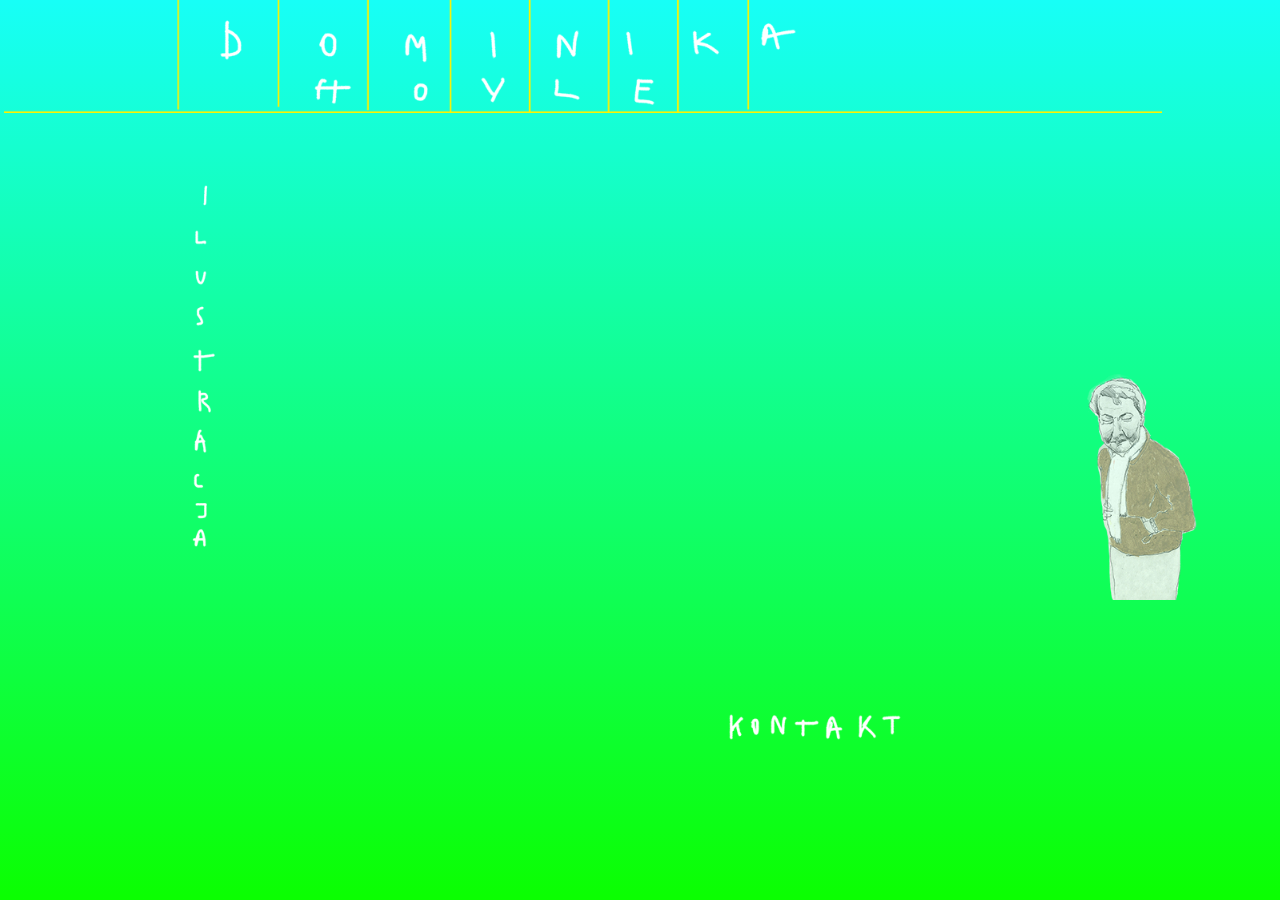
<file: różowa.html>
<!DOCTYPE html>
<html class="nojs html css_verticalspacer" lang="pl-PL">
 <head>

  <meta http-equiv="Content-type" content="text/html;charset=UTF-8"/>
  <meta name="generator" content="2017.0.2.363"/>
  <meta name="viewport" content="width=device-width, initial-scale=1.0"/>
  
  <script type="text/javascript">
   // Update the 'nojs'/'js' class on the html node
document.documentElement.className = document.documentElement.className.replace(/\bnojs\b/g, 'js');

// Check that all required assets are uploaded and up-to-date
if(typeof Muse == "undefined") window.Muse = {}; window.Muse.assets = {"required":["museutils.js", "museconfig.js", "jquery.watch.js", "require.js", "r__owa.css"], "outOfDate":[]};
</script>
  
  <title>różowa</title>
  <!-- CSS -->
  <link rel="stylesheet" type="text/css" href="css/site_global.css?crc=443350757"/>
  <link rel="stylesheet" type="text/css" href="css/master_b-wzorcowa.css?crc=4257470617"/>
  <link rel="stylesheet" type="text/css" href="css/r__owa.css?crc=4089453351" id="pagesheet"/>
   </head>
 <body>

  <div class="clearfix gradient borderbox" id="page"><!-- group -->
   <div class="clearfix grpelem" id="pu513"><!-- group -->
    <div class="clip_frame grpelem" id="u513"><!-- image -->
     <img class="block" id="u513_img" src="images/warstwa%207.png?crc=124591134" alt="" data-image-width="138" data-image-height="282"/>
    </div>
    <div class="grpelem" id="u515"><!-- simple frame --></div>
    <a class="nonblock nontext clip_frame grpelem" id="u517" href="index.html"><!-- image --><img class="block" id="u517_img" src="images/warstwa%208.png?crc=3952050957" alt="" data-image-width="720" data-image-height="106"/></a>
    <div class="clip_frame grpelem" id="u519"><!-- image -->
     <img class="block" id="u519_img" src="images/warstwa%209.png?crc=249519567" alt="" data-image-width="29" data-image-height="451"/>
    </div>
    <a class="nonblock nontext clip_frame grpelem" id="u523" href="index.html"><!-- image --><img class="block" id="u523_img" src="images/kszta%c5%82t%202.png?crc=4052159869" alt="" data-image-width="1447" data-image-height="169"/></a>
    <a class="nonblock nontext grpelem" id="u1003" href="czerwona.html" data-mu-ie-matrix="progid:DXImageTransform.Microsoft.Matrix(M11=0.9986,M12=-0.0523,M21=0.0523,M22=0.9986,SizingMethod='auto expand')" data-mu-ie-matrix-dx="-2" data-mu-ie-matrix-dy="-1"><!-- simple frame --></a>
    <a class="nonblock nontext grpelem" id="u1004" href="czerwona.html" data-mu-ie-matrix="progid:DXImageTransform.Microsoft.Matrix(M11=0.9455,M12=0.3256,M21=-0.3256,M22=0.9455,SizingMethod='auto expand')" data-mu-ie-matrix-dx="-9" data-mu-ie-matrix-dy="-6"><!-- simple frame --></a>
    <a class="nonblock nontext grpelem" id="u1005" href="niebieska.html" data-mu-ie-matrix="progid:DXImageTransform.Microsoft.Matrix(M11=0.9272,M12=0.3746,M21=-0.3746,M22=0.9272,SizingMethod='auto expand')" data-mu-ie-matrix-dx="-9" data-mu-ie-matrix-dy="-6"><!-- simple frame --></a>
    <a class="nonblock nontext grpelem" id="u1006" href="%c5%bc%c3%b3%c5%82ta.html" data-mu-ie-matrix="progid:DXImageTransform.Microsoft.Matrix(M11=0.6018,M12=-0.7986,M21=0.7986,M22=0.6018,SizingMethod='auto expand')" data-mu-ie-matrix-dx="-14" data-mu-ie-matrix-dy="-6"><!-- simple frame --></a>
    <a class="nonblock nontext MuseLinkActive grpelem" id="u1007" href="r%c3%b3%c5%bcowa.html" data-mu-ie-matrix="progid:DXImageTransform.Microsoft.Matrix(M11=0.9903,M12=0.1392,M21=-0.1392,M22=0.9903,SizingMethod='auto expand')" data-mu-ie-matrix-dx="-2" data-mu-ie-matrix-dy="-3"><!-- simple frame --></a>
   </div>
   <div class="grpelem" id="u516"><!-- simple frame --></div>
   <div class="verticalspacer" data-offset-top="0" data-content-above-spacer="673" data-content-below-spacer="200"></div>
   <a class="nonblock nontext clip_frame grpelem" id="u521" href="kontakt.html"><!-- image --><img class="block" id="u521_img" src="images/warstwa%2010.png?crc=4119986936" alt="" data-image-width="215" data-image-height="32"/></a>
  </div>
  <!-- Other scripts -->
  <script type="text/javascript">
   window.Muse.assets.check=function(d){if(!window.Muse.assets.checked){window.Muse.assets.checked=!0;var b={},c=function(a,b){if(window.getComputedStyle){var c=window.getComputedStyle(a,null);return c&&c.getPropertyValue(b)||c&&c[b]||""}if(document.documentElement.currentStyle)return(c=a.currentStyle)&&c[b]||a.style&&a.style[b]||"";return""},a=function(a){if(a.match(/^rgb/))return a=a.replace(/\s+/g,"").match(/([\d\,]+)/gi)[0].split(","),(parseInt(a[0])<<16)+(parseInt(a[1])<<8)+parseInt(a[2]);if(a.match(/^\#/))return parseInt(a.substr(1),
16);return 0},g=function(g){for(var f=document.getElementsByTagName("link"),h=0;h<f.length;h++)if("text/css"==f[h].type){var i=(f[h].href||"").match(/\/?css\/([\w\-]+\.css)\?crc=(\d+)/);if(!i||!i[1]||!i[2])break;b[i[1]]=i[2]}f=document.createElement("div");f.className="version";f.style.cssText="display:none; width:1px; height:1px;";document.getElementsByTagName("body")[0].appendChild(f);for(h=0;h<Muse.assets.required.length;){var i=Muse.assets.required[h],l=i.match(/([\w\-\.]+)\.(\w+)$/),k=l&&l[1]?
l[1]:null,l=l&&l[2]?l[2]:null;switch(l.toLowerCase()){case "css":k=k.replace(/\W/gi,"_").replace(/^([^a-z])/gi,"_$1");f.className+=" "+k;k=a(c(f,"color"));l=a(c(f,"backgroundColor"));k!=0||l!=0?(Muse.assets.required.splice(h,1),"undefined"!=typeof b[i]&&(k!=b[i]>>>24||l!=(b[i]&16777215))&&Muse.assets.outOfDate.push(i)):h++;f.className="version";break;case "js":h++;break;default:throw Error("Unsupported file type: "+l);}}d?d().jquery!="1.8.3"&&Muse.assets.outOfDate.push("jquery-1.8.3.min.js"):Muse.assets.required.push("jquery-1.8.3.min.js");
f.parentNode.removeChild(f);if(Muse.assets.outOfDate.length||Muse.assets.required.length)f="Brak niektórych plików na serwerze lub niektóre pliki na serwerze są nieprawidłowe. Wyczyść pamięć podręczną przeglądarki i spróbuj ponownie. Jeśli problem nie zniknie, skontaktuj się z autorem witryny.",g&&Muse.assets.outOfDate.length&&(f+="\nOut of date: "+Muse.assets.outOfDate.join(",")),g&&Muse.assets.required.length&&(f+="\nMissing: "+Muse.assets.required.join(",")),alert(f)};location&&location.search&&location.search.match&&location.search.match(/muse_debug/gi)?setTimeout(function(){g(!0)},5E3):g()}};
var muse_init=function(){require.config({baseUrl:""});require(["jquery","museutils","whatinput","jquery.watch"],function(d){var $ = d;$(document).ready(function(){try{
window.Muse.assets.check($);/* body */
Muse.Utils.transformMarkupToFixBrowserProblemsPreInit();/* body */
Muse.Utils.prepHyperlinks(true);/* body */
Muse.Utils.fullPage('#page');/* 100% height page */
Muse.Utils.showWidgetsWhenReady();/* body */
Muse.Utils.transformMarkupToFixBrowserProblems();/* body */
}catch(b){if(b&&"function"==typeof b.notify?b.notify():Muse.Assert.fail("Error calling selector function: "+b),false)throw b;}})})};

</script>
  <!-- RequireJS script -->
  <script src="scripts/require.js?crc=4234670167" type="text/javascript" async data-main="scripts/museconfig.js?crc=4152223963" onload="if (requirejs) requirejs.onError = function(requireType, requireModule) { if (requireType && requireType.toString && requireType.toString().indexOf && 0 <= requireType.toString().indexOf('#scripterror')) window.Muse.assets.check(); }" onerror="window.Muse.assets.check();"></script>
   </body>
</html>
</file>
<file: css/site_global.css>
html{min-height:100%;min-width:100%;-ms-text-size-adjust:none;}body,div,dl,dt,dd,ul,ol,li,nav,h1,h2,h3,h4,h5,h6,pre,code,form,fieldset,legend,input,button,textarea,p,blockquote,th,td,a{margin:0px;padding:0px;border-width:0px;border-style:solid;border-color:transparent;-webkit-transform-origin:left top;-ms-transform-origin:left top;-o-transform-origin:left top;transform-origin:left top;background-repeat:no-repeat;}button.submit-btn{-moz-box-sizing:content-box;-webkit-box-sizing:content-box;box-sizing:content-box;}.transition{-webkit-transition-property:background-image,background-position,background-color,border-color,border-radius,color,font-size,font-style,font-weight,letter-spacing,line-height,text-align,box-shadow,text-shadow,opacity;transition-property:background-image,background-position,background-color,border-color,border-radius,color,font-size,font-style,font-weight,letter-spacing,line-height,text-align,box-shadow,text-shadow,opacity;}.transition *{-webkit-transition:inherit;transition:inherit;}table{border-collapse:collapse;border-spacing:0px;}fieldset,img{border:0px;border-style:solid;-webkit-transform-origin:left top;-ms-transform-origin:left top;-o-transform-origin:left top;transform-origin:left top;}address,caption,cite,code,dfn,em,strong,th,var,optgroup{font-style:inherit;font-weight:inherit;}del,ins{text-decoration:none;}li{list-style:none;}caption,th{text-align:left;}h1,h2,h3,h4,h5,h6{font-size:100%;font-weight:inherit;}input,button,textarea,select,optgroup,option{font-family:inherit;font-size:inherit;font-style:inherit;font-weight:inherit;}.form-grp input,.form-grp textarea{-webkit-appearance:none;-webkit-border-radius:0;}body{font-family:Arial, Helvetica Neue, Helvetica, sans-serif;text-align:left;font-size:14px;line-height:17px;word-wrap:break-word;text-rendering:optimizeLegibility;-moz-font-feature-settings:'liga';-ms-font-feature-settings:'liga';-webkit-font-feature-settings:'liga';font-feature-settings:'liga';}a:link{color:#0000FF;text-decoration:underline;}a:visited{color:#800080;text-decoration:underline;}a:hover{color:#0000FF;text-decoration:underline;}a:active{color:#EE0000;text-decoration:underline;}a.nontext{color:black;text-decoration:none;font-style:normal;font-weight:normal;}.Dominika-Hoyle a:link{color:#0000FF;text-decoration:underline;}.Dominika-Hoyle a:visited{color:#800080;text-decoration:underline;}.Dominika-Hoyle a:hover{color:#0000FF;text-decoration:underline;}.Dominika-Hoyle a:active{color:#EE0000;text-decoration:underline;}.normal_text{color:#000000;direction:ltr;font-family:Arial, Helvetica Neue, Helvetica, sans-serif;font-size:14px;font-style:normal;font-weight:normal;letter-spacing:0px;line-height:17px;text-align:left;text-decoration:none;text-indent:0px;text-transform:none;vertical-align:0px;padding:0px;}.list0 li:before{position:absolute;right:100%;letter-spacing:0px;text-decoration:none;font-weight:normal;font-style:normal;}.rtl-list li:before{right:auto;left:100%;}.nls-None > li:before,.nls-None .list3 > li:before,.nls-None .list6 > li:before{margin-right:6px;content:'•';}.nls-None .list1 > li:before,.nls-None .list4 > li:before,.nls-None .list7 > li:before{margin-right:6px;content:'○';}.nls-None,.nls-None .list1,.nls-None .list2,.nls-None .list3,.nls-None .list4,.nls-None .list5,.nls-None .list6,.nls-None .list7,.nls-None .list8{padding-left:34px;}.nls-None.rtl-list,.nls-None .list1.rtl-list,.nls-None .list2.rtl-list,.nls-None .list3.rtl-list,.nls-None .list4.rtl-list,.nls-None .list5.rtl-list,.nls-None .list6.rtl-list,.nls-None .list7.rtl-list,.nls-None .list8.rtl-list{padding-left:0px;padding-right:34px;}.nls-None .list2 > li:before,.nls-None .list5 > li:before,.nls-None .list8 > li:before{margin-right:6px;content:'-';}.nls-None.rtl-list > li:before,.nls-None .list1.rtl-list > li:before,.nls-None .list2.rtl-list > li:before,.nls-None .list3.rtl-list > li:before,.nls-None .list4.rtl-list > li:before,.nls-None .list5.rtl-list > li:before,.nls-None .list6.rtl-list > li:before,.nls-None .list7.rtl-list > li:before,.nls-None .list8.rtl-list > li:before{margin-right:0px;margin-left:6px;}.TabbedPanelsTab{white-space:nowrap;}.MenuBar .MenuBarView,.MenuBar .SubMenuView{display:block;list-style:none;}.MenuBar .SubMenu{display:none;position:absolute;}.NoWrap{white-space:nowrap;word-wrap:normal;}.rootelem{margin-left:auto;margin-right:auto;}.colelem{display:inline;float:left;clear:both;}.clearfix:after{content:"\0020";visibility:hidden;display:block;height:0px;clear:both;}*:first-child+html .clearfix{zoom:1;}.clip_frame{overflow:hidden;}.popup_anchor{position:relative;width:0px;height:0px;}.popup_element{z-index:100000;}.svg{display:block;vertical-align:top;}span.wrap{content:'';clear:left;display:block;}span.actAsInlineDiv{display:inline-block;}.position_content,.excludeFromNormalFlow{float:left;}.preload_images{position:absolute;overflow:hidden;left:-9999px;top:-9999px;height:1px;width:1px;}.preload{height:1px;width:1px;}.animateStates{-webkit-transition:0.3s ease-in-out;-moz-transition:0.3s ease-in-out;-o-transition:0.3s ease-in-out;transition:0.3s ease-in-out;}[data-whatinput="mouse"] *:focus,[data-whatinput="touch"] *:focus,input:focus,textarea:focus{outline:none;}textarea{resize:none;overflow:auto;}.fld-prompt{pointer-events:none;}.wrapped-input{position:absolute;top:0px;left:0px;background:transparent;border:none;}.submit-btn{z-index:50000;cursor:pointer;}.anchor_item{width:22px;height:18px;}.MenuBar .SubMenuVisible,.MenuBarVertical .SubMenuVisible,.MenuBar .SubMenu .SubMenuVisible,.popup_element.Active,span.actAsPara,.actAsDiv,a.nonblock.nontext,img.block{display:block;}.widget_invisible,.js .invi,.js .mse_pre_init{visibility:hidden;}.ose_ei{visibility:hidden;z-index:0;}.no_vert_scroll{overflow-y:hidden;}.always_vert_scroll{overflow-y:scroll;}.always_horz_scroll{overflow-x:scroll;}.fullscreen{overflow:hidden;left:0px;top:0px;position:fixed;height:100%;width:100%;-moz-box-sizing:border-box;-webkit-box-sizing:border-box;-ms-box-sizing:border-box;box-sizing:border-box;}.fullwidth{position:absolute;}.borderbox{-moz-box-sizing:border-box;-webkit-box-sizing:border-box;-ms-box-sizing:border-box;box-sizing:border-box;}.scroll_wrapper{position:absolute;overflow:auto;left:0px;right:0px;top:0px;bottom:0px;padding-top:0px;padding-bottom:0px;margin-top:0px;margin-bottom:0px;}.browser_width > *{position:absolute;left:0px;right:0px;}.grpelem,.accordion_wrapper{display:inline;float:left;}.fld-checkbox input[type=checkbox],.fld-radiobutton input[type=radio]{position:absolute;overflow:hidden;clip:rect(0px, 0px, 0px, 0px);height:1px;width:1px;margin:-1px;padding:0px;border:0px;}.fld-checkbox input[type=checkbox] + label,.fld-radiobutton input[type=radio] + label{display:inline-block;background-repeat:no-repeat;cursor:pointer;float:left;width:100%;height:100%;}.pointer_cursor,.fld-recaptcha-mode,.fld-recaptcha-refresh,.fld-recaptcha-help{cursor:pointer;}p,h1,h2,h3,h4,h5,h6,ol,ul,span.actAsPara{max-height:1000000px;}.superscript{vertical-align:super;font-size:66%;line-height:0px;}.subscript{vertical-align:sub;font-size:66%;line-height:0px;}.horizontalSlideShow{-ms-touch-action:pan-y;touch-action:pan-y;}.verticalSlideShow{-ms-touch-action:pan-x;touch-action:pan-x;}.colelem100,.verticalspacer{clear:both;}.list0 li,.MenuBar .MenuItemContainer,.SlideShowContentPanel .fullscreen img,.css_verticalspacer .verticalspacer{position:relative;}.popup_element.Inactive,.js .disn,.js .an_invi,.hidden,.breakpoint{display:none;}#muse_css_mq{position:absolute;display:none;background-color:#FFFFFE;}.fluid_height_spacer{width:0.01px;}.muse_check_css{display:none;position:fixed;}@media screen and (-webkit-min-device-pixel-ratio:0){body{text-rendering:auto;}}
</file>
<file: css/master_b-wzorcowa.css>
@media (min-width: 1201px), print{#u3414,#u3428{background-color:transparent;}#u3409,#u3429{display:block;}}@media (min-width: 901px) and (max-width: 1200px){#u3414,#u3428{background-color:transparent;}#u3409,#u3429{display:block;}}@media (min-width: 481px) and (max-width: 900px){#u3414,#u3428{background-color:transparent;}#u3409,#u3429{display:block;}}@media (max-width: 480px){#u3414,#u3428{background-color:transparent;}#u3409,#u3429{display:block;}}
</file>
<file: css/czerwona.css>
.version.czerwona{color:#0000F3;background-color:#C01B27;}#muse_css_mq{background-color:#FFFFFF;}#page{z-index:1;min-height:701px;background-image:none;border-width:0px;border-color:#000000;background-color:transparent;padding-bottom:31px;width:100%;max-width:1600px;margin-left:auto;margin-right:auto;}#pu513{z-index:2;padding-bottom:6px;margin-right:-10000px;margin-top:-22px;width:93.19%;margin-left:0.32%;}#u513{z-index:2;position:relative;margin-right:-10000px;margin-top:396px;width:9.26%;left:90.75%;}#u515{z-index:4;height:605px;position:relative;margin-right:-10000px;margin-top:64px;width:1.55%;left:1.68%;}#u517{z-index:6;position:relative;margin-right:-10000px;margin-top:42px;width:48.29%;left:18.11%;}#u519{z-index:8;position:relative;margin-right:-10000px;margin-top:207px;width:1.95%;left:15.77%;}#u523{z-index:12;position:relative;margin-right:-10000px;width:97.05%;}#u1003{z-index:14;height:61px;position:relative;margin-right:-10000px;margin-top:481px;width:3.56%;left:5.91%;}#u1004{z-index:15;height:62px;position:relative;margin-right:-10000px;margin-top:386px;width:3.22%;left:9.26%;}#u1005{z-index:16;height:59px;position:relative;margin-right:-10000px;margin-top:581px;width:3.02%;left:4.97%;}#u1006{z-index:17;height:56px;position:relative;margin-right:-10000px;margin-top:633px;width:2.89%;left:10.47%;}#u1007{z-index:18;height:29px;position:relative;margin-right:-10000px;margin-top:517px;width:2.82%;left:11%;}#u516{z-index:5;height:406px;position:relative;margin-right:-10000px;margin-top:230px;width:2.13%;left:96.63%;}.css_verticalspacer .verticalspacer{height:calc(100vh - 873px);}#u521{z-index:10;position:relative;margin-right:-10000px;margin-top:13px;width:13.44%;left:56.94%;}.html{background-color:#17FFF7;background:-webkit-gradient(linear, center top, center bottom, from(#17FFF7),color-stop(100%, #0BFF01));background:-webkit-linear-gradient(top,#17FFF7 ,#0BFF01 100%);background:linear-gradient(to bottom,#17FFF7 ,#0BFF01 100%);filter:progid:DXImageTransform.Microsoft.gradient(startColorstr=#FF17FFF7, endColorstr=#FF0BFF01, GradientType=0);-ms-filter:"progid:DXImageTransform.Microsoft.gradient(startColorstr='#FF17FFF7', endColorstr='#FF0BFF01', GradientType=0)";}body{position:relative;min-width:320px;padding-bottom:125px;}.verticalspacer{min-height:28px;}#u513_img,#u517_img,#u519_img,#u523_img,#u521_img{width:100%;}
</file>
<file: css/kontakt.css>
.version.kontakt{color:#000003;background-color:#CA0E67;}#page{border-width:0px;background-color:transparent;background-image:none;border-color:#000000;z-index:1;width:100%;margin-right:auto;margin-left:auto;}#u3544{z-index:16;position:relative;background-color:transparent;}#u3545{z-index:17;width:100%;display:block;}#pu1211-4{z-index:12;}#u1211-4{z-index:12;text-align:center;background-color:transparent;min-height:28px;margin-right:-10000px;position:relative;}#u1205-4{z-index:8;text-align:center;background-color:transparent;margin-right:-10000px;position:relative;}#u896-6{z-index:2;text-align:center;background-color:transparent;position:relative;}.css_verticalspacer .verticalspacer{height:calc(100vh - 500px);}.html{background-color:#FFFFFF;}body{position:relative;}@media (min-width: 1201px), print{#muse_css_mq{background-color:#FFFFFF;}#bp_infinity.active{display:block;}#page{min-height:324.8262711864407px;padding-top:20px;padding-bottom:155.1737288135593px;max-width:1400px;}#u3544{width:2.36%;margin-left:1.43%;}#pu1211-4{margin-top:125px;width:22.29%;margin-left:38.22%;}#u1211-4{width:52.89%;}#u1205-4{min-height:28px;width:37.18%;left:62.83%;}#u896-6{min-height:54px;margin-top:58px;width:97.15%;margin-left:1.5%;}}@media (min-width: 901px) and (max-width: 1200px){#muse_css_mq{background-color:#0004b0;}#bp_1200.active{display:block;}#page{min-height:312.8px;padding-top:30px;padding-bottom:157.2px;max-width:1200px;}#u3544{width:2.34%;margin-left:2.5%;}#pu1211-4{margin-top:125px;width:28.01%;margin-left:36.25%;}#u1211-4{width:48.81%;}#u1205-4{min-height:28px;width:49.11%;left:50.9%;}#u896-6{min-height:54px;margin-top:55px;width:96.67%;margin-left:1.59%;}body{overflow-x:hidden;}}@media (min-width: 481px) and (max-width: 900px){#muse_css_mq{background-color:#000384;}#bp_900.active{display:block;}#page{min-height:239.8px;padding-top:30px;padding-bottom:230.2px;max-width:900px;}#u3544{width:2.34%;margin-left:3.34%;}#pu1211-4{margin-top:70px;width:34.78%;margin-left:31%;}#u1211-4{width:46.97%;}#u1205-4{min-height:32px;width:34.51%;left:65.5%;}#u896-6{min-height:54px;margin-top:46px;width:95.56%;margin-left:2.23%;}body{overflow-x:hidden;}}@media (max-width: 480px){#muse_css_mq{background-color:#0001e0;}#bp_480.active{display:block;}#page{min-height:197.85px;padding-top:30px;padding-bottom:272.15px;max-width:480px;}#u3544{width:5.63%;margin-left:6.25%;}#pu1211-4{margin-top:40px;width:52.3%;margin-left:25.84%;}#u1211-4{width:37.06%;}#u1205-4{min-height:32px;width:49.41%;left:50.6%;}#u896-6{min-height:40px;margin-top:37px;width:91.67%;margin-left:4.17%;}body{overflow-x:hidden;min-width:320px;}}
</file>
<file: css/nomq_kontakt.css>
#muse_css_mq{background-color:#FFFFFF;}#bp_infinity.active{display:block;}#page{min-height:324.8262711864407px;padding-top:20px;padding-bottom:155.1737288135593px;max-width:1400px;}#u3544{width:2.36%;margin-left:1.43%;}#pu1211-4{margin-top:125px;width:22.29%;margin-left:38.22%;}#u1211-4{width:52.89%;}#u1205-4{min-height:28px;width:37.18%;left:62.83%;}#u896-6{min-height:54px;margin-top:58px;width:97.15%;margin-left:1.5%;}
</file>
<file: css/rysunek.css>
.version.rysunek{color:#00001F;background-color:#BFEF22;}#page{z-index:1;border-width:0px;background-color:transparent;background-image:none;width:100%;margin-right:auto;margin-left:auto;border-color:#000000;}#u2721{z-index:20;background-color:transparent;position:fixed;}#u2716{z-index:21;width:100%;display:block;}#u3414{z-index:2;margin-right:-10000px;margin-top:20px;position:relative;}#u3409{z-index:3;width:100%;}#pu287{z-index:6;}#u287{z-index:6;position:relative;background-color:transparent;}#u297{z-index:8;background-color:transparent;position:relative;}#u307{z-index:10;background-color:transparent;position:relative;}#u317{z-index:12;background-color:transparent;position:relative;}#u327{z-index:14;background-color:transparent;position:relative;}#u337{z-index:16;background-color:transparent;position:relative;}#u2574{z-index:18;position:relative;background-color:transparent;}#u287_img,#u297_img,#u307_img,#u317_img,#u327_img,#u2574_img{width:100%;}#u3428{z-index:4;margin-right:-10000px;position:relative;}#u3429{z-index:5;width:100%;}.html{background-color:#FFFFFF;}body{position:relative;}@media (min-width: 1201px), print{#muse_css_mq{background-color:#FFFFFF;}#bp_infinity.active{display:block;}#page{min-height:480px;padding-bottom:20px;max-width:1400px;}#u3414{width:2.36%;left:1.43%;}#u327{margin-right:-10000px;margin-top:3090px;width:39.58%;left:7.22%;}#u2721{top:882px;left:206px;width:2.43%;max-width:34px;}#pu287{padding-bottom:1px;margin-right:-10000px;margin-top:62px;width:73.08%;margin-left:19.86%;}#u287{width:62.76%;margin-left:6.26%;}#u297{margin-top:90px;width:68.43%;margin-left:3.92%;}#u307{margin-top:90px;width:60.32%;margin-left:8.02%;}#u317{margin-top:79px;width:54.16%;margin-left:44.58%;}#u337{margin-top:111px;width:96.19%;margin-left:3.82%;}#u337_img{padding-right:342px;width:65.25%;}#u2574{margin-top:72px;width:76.84%;}.css_verticalspacer .verticalspacer{height:calc(100vh - 6069px);}#u3428{margin-top:-17px;width:2.36%;left:96.22%;}.verticalspacer{min-height:1px;}}@media (min-width: 901px) and (max-width: 1200px){#muse_css_mq{background-color:#0004b0;}#bp_1200.active{display:block;}#page{min-height:438px;padding-bottom:62px;max-width:1200px;}#u3414{width:2.34%;left:1.67%;}#u327{margin-right:-10000px;margin-top:2940px;width:40.75%;left:6%;}#u2721{top:798px;left:132px;width:2.42%;max-width:29px;}#ppu287{z-index:0;padding-bottom:1px;margin-right:-10000px;margin-top:62px;width:80.09%;margin-left:19.92%;}#pu287{width:94.07%;margin-left:3.86%;}#u287{margin-right:-10000px;width:63.17%;}#u3428{margin-top:367px;width:3.1%;left:96.91%;}#u297{margin-top:98px;width:63.27%;margin-left:1.98%;}#u307{margin-top:99px;width:59.42%;margin-left:1.98%;}#u317{margin-top:211px;width:50.47%;margin-left:42.25%;}#u337{margin-top:205px;width:95.43%;margin-left:4.69%;}#u337_img{padding-right:319px;width:65.22%;}#u2574{margin-top:282px;width:70.14%;}.css_verticalspacer .verticalspacer{height:calc(100vh - 5920px);}body{overflow-x:hidden;}}@media (min-width: 481px) and (max-width: 900px){#muse_css_mq{background-color:#000384;}#bp_900.active{display:block;}#page{min-height:480px;padding-bottom:20px;max-width:900px;}#u3414{width:2.34%;left:2.23%;}#u2721{top:717px;left:91px;width:2.45%;max-width:22px;}#pu287{padding-bottom:0px;margin-right:-10000px;margin-top:62px;width:85.56%;margin-left:19.89%;}#u287{width:65.33%;margin-left:3.64%;}#u297{margin-top:73px;width:65.33%;margin-left:3.64%;}#u307{margin-top:73px;width:65.46%;margin-left:3.64%;}#u327{margin-top:120px;width:64.16%;margin-left:3.77%;}#u317{margin-top:119px;width:63.9%;margin-left:3.64%;}#u337{margin-top:146px;width:98.06%;margin-left:1.95%;}#u337_img{padding-right:262px;width:65.3%;}#u2574{margin-top:146px;width:65.59%;}.css_verticalspacer .verticalspacer{height:calc(100vh - 5696px);}#u3428{margin-top:3px;width:2.34%;left:95.45%;}body{overflow-x:hidden;}.verticalspacer{min-height:1px;}}@media (max-width: 480px){#muse_css_mq{background-color:#0001e0;}#bp_480.active{display:block;}#page{min-height:479px;padding-bottom:21px;max-width:480px;}#u2721{top:542px;left:6px;width:5.63%;max-width:27px;}#u3414{width:5.63%;left:4.17%;}#pu287{margin-right:-10000px;margin-top:66px;width:122.71%;margin-left:9.8%;}#u287{width:64.86%;margin-left:0.85%;}#u297{margin-top:26px;width:65.03%;margin-left:0.85%;}#u307{margin-top:26px;width:64.86%;margin-left:1.19%;}#u317{margin-top:25px;width:65.37%;}#u327{margin-top:26px;width:64.86%;}#u337{margin-top:26px;width:99.84%;margin-left:0.17%;}#u337_img{padding-right:204px;width:65.31%;}#u2574{margin-top:29px;width:64.69%;}.css_verticalspacer .verticalspacer{height:calc(100vh - 4040px);}#u3428{margin-top:1px;width:4.59%;left:91.25%;}body{overflow-x:hidden;min-width:320px;}.verticalspacer{min-height:1px;}}
</file>
<file: css/nomq_preview_master_b-wzorcowa.css>
#u3414,#u3428{background-color:transparent;}#u3409,#u3429{display:block;}
</file>
<file: css/nomq_rysunek.css>
#muse_css_mq{background-color:#FFFFFF;}#bp_infinity.active{display:block;}#page{min-height:480px;padding-bottom:20px;max-width:1400px;}#u3414{width:2.36%;left:1.43%;}#u327{margin-right:-10000px;margin-top:3090px;width:39.58%;left:7.22%;}#u2721{top:882px;left:206px;width:2.43%;max-width:34px;}#pu287{padding-bottom:1px;margin-right:-10000px;margin-top:62px;width:73.08%;margin-left:19.86%;}#u287{width:62.76%;margin-left:6.26%;}#u297{margin-top:90px;width:68.43%;margin-left:3.92%;}#u307{margin-top:90px;width:60.32%;margin-left:8.02%;}#u317{margin-top:79px;width:54.16%;margin-left:44.58%;}#u337{margin-top:111px;width:96.19%;margin-left:3.82%;}#u337_img{padding-right:342px;width:65.25%;}#u2574{margin-top:72px;width:76.84%;}.css_verticalspacer .verticalspacer{height:calc(100vh - 6069px);}#u3428{margin-top:-17px;width:2.36%;left:96.22%;}.verticalspacer{min-height:1px;}
</file>
<file: css/r__owa.css>
.version.r__owa{color:#0000F3;background-color:#C01B27;}#muse_css_mq{background-color:#FFFFFF;}#page{z-index:1;min-height:701px;background-image:none;border-width:0px;border-color:#000000;background-color:transparent;padding-bottom:31px;width:100%;max-width:1600px;margin-left:auto;margin-right:auto;}#pu513{z-index:2;padding-bottom:6px;margin-right:-10000px;margin-top:-22px;width:93.19%;margin-left:0.32%;}#u513{z-index:2;position:relative;margin-right:-10000px;margin-top:396px;width:9.26%;left:90.75%;}#u515{z-index:4;height:605px;position:relative;margin-right:-10000px;margin-top:64px;width:1.55%;left:1.68%;}#u517{z-index:6;position:relative;margin-right:-10000px;margin-top:42px;width:48.29%;left:18.11%;}#u519{z-index:8;position:relative;margin-right:-10000px;margin-top:207px;width:1.95%;left:15.77%;}#u523{z-index:12;position:relative;margin-right:-10000px;width:97.05%;}#u1003{z-index:14;height:61px;position:relative;margin-right:-10000px;margin-top:481px;width:3.56%;left:5.91%;}#u1004{z-index:15;height:62px;position:relative;margin-right:-10000px;margin-top:386px;width:3.22%;left:9.26%;}#u1005{z-index:16;height:59px;position:relative;margin-right:-10000px;margin-top:581px;width:3.02%;left:4.97%;}#u1006{z-index:17;height:56px;position:relative;margin-right:-10000px;margin-top:633px;width:2.89%;left:10.47%;}#u1007{z-index:18;height:29px;position:relative;margin-right:-10000px;margin-top:517px;width:2.82%;left:11%;}#u516{z-index:5;height:406px;position:relative;margin-right:-10000px;margin-top:230px;width:2.13%;left:96.63%;}.css_verticalspacer .verticalspacer{height:calc(100vh - 873px);}#u521{z-index:10;position:relative;margin-right:-10000px;margin-top:13px;width:13.44%;left:56.94%;}.html{background-color:#17FFF7;background:-webkit-gradient(linear, center top, center bottom, from(#17FFF7),color-stop(100%, #0BFF01));background:-webkit-linear-gradient(top,#17FFF7 ,#0BFF01 100%);background:linear-gradient(to bottom,#17FFF7 ,#0BFF01 100%);filter:progid:DXImageTransform.Microsoft.gradient(startColorstr=#FF17FFF7, endColorstr=#FF0BFF01, GradientType=0);-ms-filter:"progid:DXImageTransform.Microsoft.gradient(startColorstr='#FF17FFF7', endColorstr='#FF0BFF01', GradientType=0)";}body{position:relative;min-width:320px;padding-bottom:125px;}.verticalspacer{min-height:28px;}#u513_img,#u517_img,#u519_img,#u523_img,#u521_img{width:100%;}
</file>
